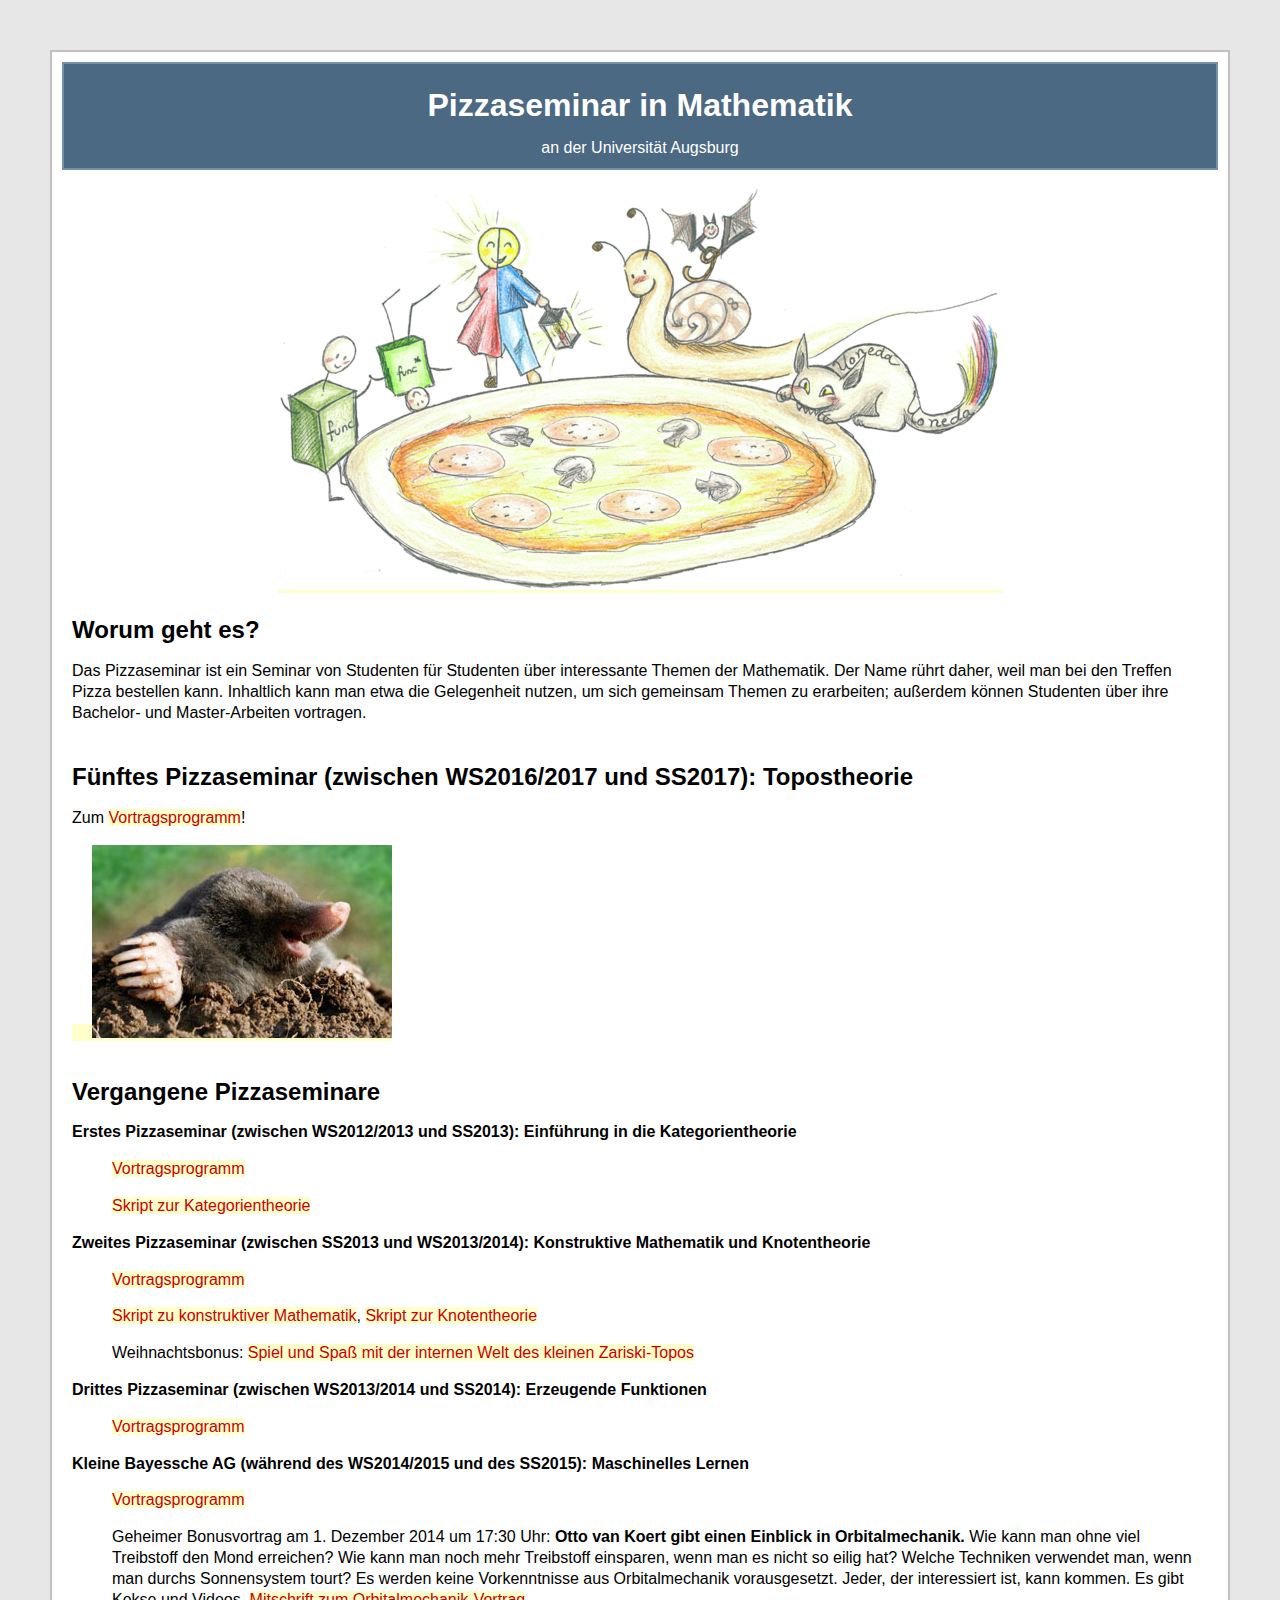
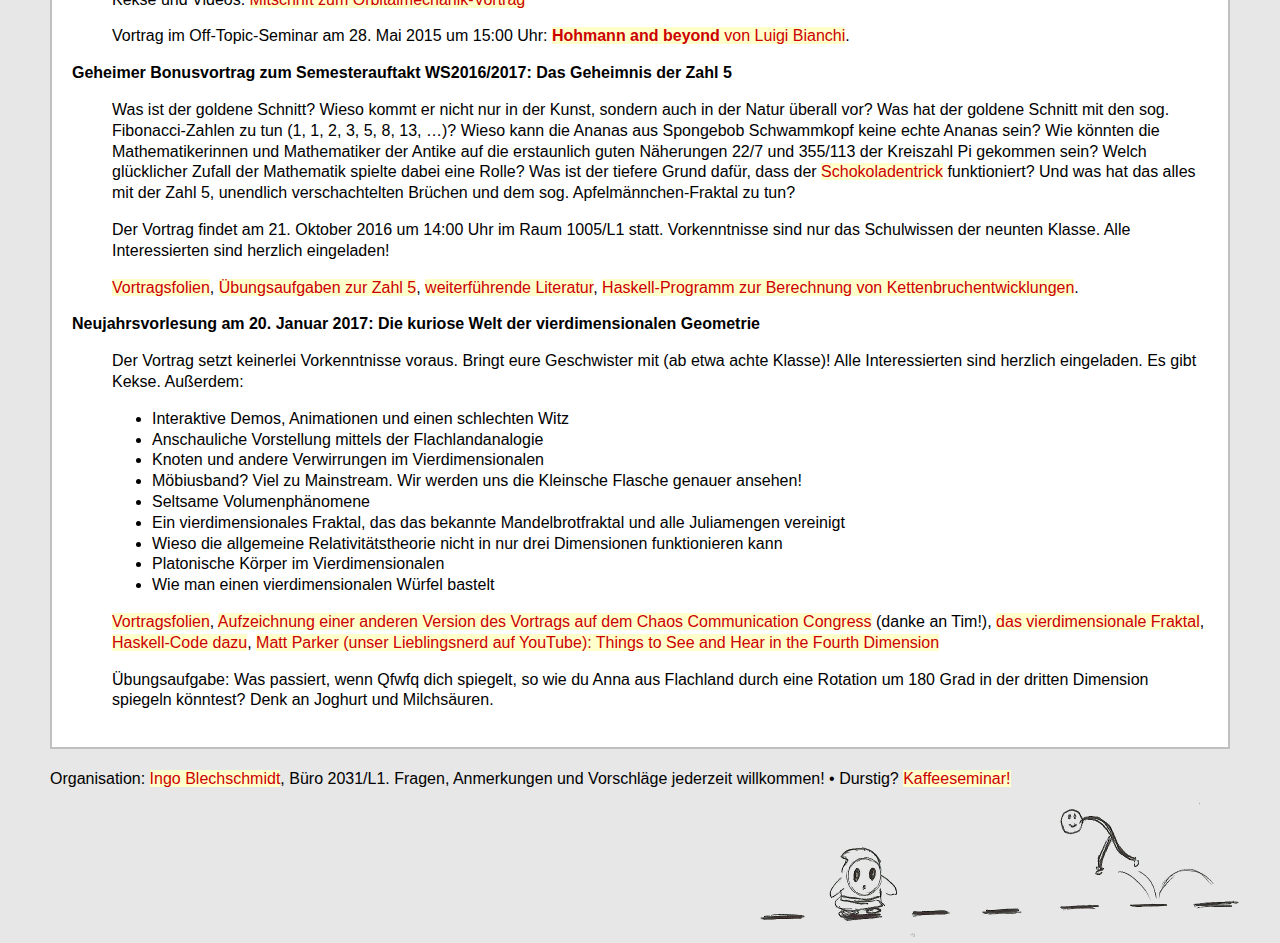
<file: index.html>
<!DOCTYPE html PUBLIC "-//W3C//DTD XHTML 1.0 Transitional//EN" "http://www.w3.org/TR/xhtml1/DTD/xhtml1-transitional.dtd">
<html xmlns="http://www.w3.org/1999/xhtml">
<head>
  <title>Pizzaseminar in Mathematik</title>
  <link type="text/css" rel="stylesheet" href="style.css" />
</head>

<body>

<div class="page">
  <div id="header">
    <h1>Pizzaseminar in Mathematik</h1>

    an der Universität Augsburg
  </div>

  <div style="text-align: center; padding-top: 1em">
    <a href="titelfarbig.png"><img src="titelfarbig-klein.png" style="
      width: 725px; height: 404px; border: 0
    " alt="Mathematikmonster" /></a>
  </div>

  <div class="body">
    <h2 class="noskip">Worum geht es?</h2>
    <p>Das Pizzaseminar ist ein Seminar von Studenten für Studenten über
    interessante Themen der Mathematik. Der Name rührt daher, weil man bei den
    Treffen Pizza bestellen kann. Inhaltlich kann man etwa die Gelegenheit nutzen,
    um sich gemeinsam Themen zu erarbeiten; außerdem können Studenten über ihre
    Bachelor- und Master-Arbeiten vortragen.</p>

    <h2>Fünftes Pizzaseminar (zwischen WS2016/2017 und SS2017): Topostheorie</h2>
    <p>Zum <a href="index-5.html">Vortragsprogramm</a>!</p>
    <div>
      <a href="index-5.html"><img src="topo.jpeg" style="padding-left: 20px"
      alt="Topoi haben nur eine Namensähnlichkeit mit Maulwürfen." /></a>
    </div>

    <h2>Vergangene Pizzaseminare</h2>
    <dl>
      <dt>Erstes Pizzaseminar (zwischen WS2012/2013 und SS2013): Einführung in
      die Kategorientheorie</dt>
      <dd>
        <p><a href="index-1.html">Vortragsprogramm</a></p>
        <p><a href="skript1/pizzaseminar.pdf">Skript zur Kategorientheorie</a></p>
      </dd>
      
      <dt>Zweites Pizzaseminar (zwischen SS2013 und WS2013/2014): Konstruktive
      Mathematik und Knotentheorie</dt>
      <dd>
        <p><a href="index-2.html">Vortragsprogramm</a></p>
        <p><a href="skript2/konstruktive-mathematik.pdf">Skript zu konstruktiver
          Mathematik</a>,
          <a href="skript2/knotentheorie.pdf">Skript zur Knotentheorie</a></p>
        <p>Weihnachtsbonus: <a
        href="skript2/zariski-topos-klein.pdf">Spiel und Spaß mit der internen Welt
        des kleinen Zariski-Topos</a></p>
      </dd>

      <dt>Drittes Pizzaseminar (zwischen WS2013/2014 und SS2014):
      Erzeugende Funktionen</dt>
      <dd>
        <p><a href="index-3.html">Vortragsprogramm</a></p>
      </dd>

      <dt>Kleine Bayessche AG (während des WS2014/2015 und des SS2015):
      Maschinelles Lernen</dt>
      <dd>
        <p><a href="index-4.html">Vortragsprogramm</a></p>
        <p>Geheimer Bonusvortrag am 1. Dezember 2014 um 17:30 Uhr: <strong>Otto van Koert gibt einen
        Einblick in Orbitalmechanik.</strong> Wie kann man ohne viel Treibstoff den Mond
        erreichen? Wie kann man noch mehr Treibstoff einsparen, wenn man es
        nicht so eilig hat? Welche Techniken verwendet man, wenn man durchs
        Sonnensystem tourt?  Es werden keine Vorkenntnisse aus Orbitalmechanik
        vorausgesetzt. Jeder, der interessiert ist, kann kommen. Es gibt Kekse
        und Videos. <a href="orbitalmechanik.pdf">Mitschrift zum
        Orbitalmechanik-Vortrag</a></p>
        <p>Vortrag im Off-Topic-Seminar am 28. Mai 2015 um 15:00 Uhr:
        <a href="hohmann-and-beyond.pdf"><strong>Hohmann and beyond</strong>
        von Luigi Bianchi</a>.</p>
      </dd>

      <dt>Geheimer Bonusvortrag zum Semesterauftakt WS2016/2017: Das Geheimnis der Zahl 5</dt>
      <dd>
        <p>Was ist der goldene Schnitt? Wieso kommt er nicht nur in der Kunst,
        sondern auch in der Natur überall vor? Was hat der goldene Schnitt mit
        den sog. Fibonacci-Zahlen zu tun (1, 1, 2, 3, 5, 8, 13, &hellip;)? Wieso
        kann die Ananas aus Spongebob Schwammkopf keine echte Ananas sein? Wie
        könnten die Mathematikerinnen und Mathematiker der Antike auf die
        erstaunlich guten Näherungen 22/7 und 355/113 der Kreiszahl Pi gekommen
        sein? Welch glücklicher Zufall der Mathematik spielte dabei eine Rolle?
        Was ist der tiefere Grund dafür, dass der <a
        href="https://www.youtube.com/watch?v=saEwDUQX5X8">Schokoladentrick</a>
        funktioniert? Und was hat das alles mit der Zahl 5, unendlich
        verschachtelten Brüchen und dem sog. Apfelmännchen-Fraktal zu tun?</p>
        <p>Der Vortrag findet am 21. Oktober 2016 um 14:00 Uhr im Raum 1005/L1
        statt. Vorkenntnisse sind nur das Schulwissen der neunten Klasse. Alle
        Interessierten sind herzlich eingeladen!</p>
        <p><a href="https://rawgit.com/iblech/number5/master/talk-pizzaseminar2016.pdf">Vortragsfolien</a>,
        <a href="https://rawgit.com/iblech/number5/master/pizzaseminar-de.pdf">Übungsaufgaben
        zur Zahl 5</a>,
        <a href="https://github.com/iblech/number5/blob/master/plan-vortrag-2015-10-16.txt">weiterführende
        Literatur</a>,
        <a href="https://github.com/iblech/mathezirkel-kurs/blob/master/thema17-haskell/continued-fractions.hs">Haskell-Programm
        zur Berechnung von Kettenbruchentwicklungen</a>.</p>
      </dd>

      <dt>Neujahrsvorlesung am 20. Januar 2017: Die kuriose Welt der vierdimensionalen Geometrie</dt>
      <dd>
        <p>Der Vortrag setzt keinerlei Vorkenntnisse voraus. Bringt eure Geschwister
        mit (ab etwa achte Klasse)! Alle Interessierten sind herzlich eingeladen.
        Es gibt Kekse. Außerdem:</p>
        <ul>
          <li>Interaktive Demos, Animationen und einen schlechten Witz</li>
          <li>Anschauliche Vorstellung mittels der Flachlandanalogie</li>
          <li>Knoten und andere Verwirrungen im Vierdimensionalen</li>
          <li>Möbiusband? Viel zu Mainstream. Wir werden uns die Kleinsche Flasche genauer ansehen!</li>
          <li>Seltsame Volumenphänomene</li>
          <li>Ein vierdimensionales Fraktal, das das bekannte Mandelbrotfraktal und alle Juliamengen vereinigt</li>
          <li>Wieso die allgemeine Relativitätstheorie nicht in nur drei Dimensionen funktionieren kann</li>
          <li>Platonische Körper im Vierdimensionalen</li>
          <li>Wie man einen vierdimensionalen Würfel bastelt</li>
        </ul>
        <p>
        <a href="https://rawgit.com/iblech/mathezirkel-kurs/master/vierdimensionale-geometrie/slides-33c3.pdf">Vortragsfolien</a>,
        <a href="https://www.youtube.com/watch?v=ct0_g1amEpw">Aufzeichnung
        einer anderen Version des Vortrags auf dem Chaos Communication
        Congress</a> (danke an Tim!),
        <a href="http://rawgit.com/MatthiasHu/FractalsWebGL/4d/page.html">das
        vierdimensionale Fraktal</a>,
        <a href="https://github.com/MatthiasHu/4d-solids-brutal">Haskell-Code
        dazu</a>,
        <a href="https://www.youtube.com/watch?v=1wAaI_6b9JE">Matt Parker
        (unser Lieblingsnerd auf YouTube): Things to See and Hear in the Fourth
        Dimension</a>
        </p>
        <p>Übungsaufgabe: Was passiert, wenn Qfwfq dich spiegelt, so wie du
        Anna aus Flachland durch eine Rotation um 180 Grad in der dritten
        Dimension spiegeln könntest? Denk an Joghurt und Milchsäuren.</p>
      </dd>
    </dl>
  </div>
</div>

<p style="margin: -30px 50px 0px 50px">Organisation: <a
href="mailto:iblech@web.de">Ingo Blechschmidt</a>, Büro 2031/L1. Fragen,
Anmerkungen und Vorschläge jederzeit willkommen! &bull;
Durstig? <a href="http://kaffeeseminar.speicherleck.de/">Kaffeeseminar!</a></p>

<div style="float: right">
  <img src="lambda-klein.png" style="width: 587px; height: 153px" alt="Haskell
  macht Spaß" />
</div>

<!-- Idee nächstes Semester: Nichtstandardanalysis, interne Mengenlehre von
Nelson: 

* Benutzt an der Oberfläche nicht komische Konstruktionen wie der
  Robinson-Zugang;
* es lassen sich für viele Sätze (etwa die Existenz eines algebraischen
  Abschlusses) sehr schöne Beweise finden;
* Als Abschluß könnte man ein wenig Modelltheorie machen und zeigen, daß IST
  eine konservative Erweitung von ZFC ist, was interne Formeln betrifft.
-->

</body>
</html>

<!-- Mögliche Design-Inspiration: http://octopress.org/ -->
</file>
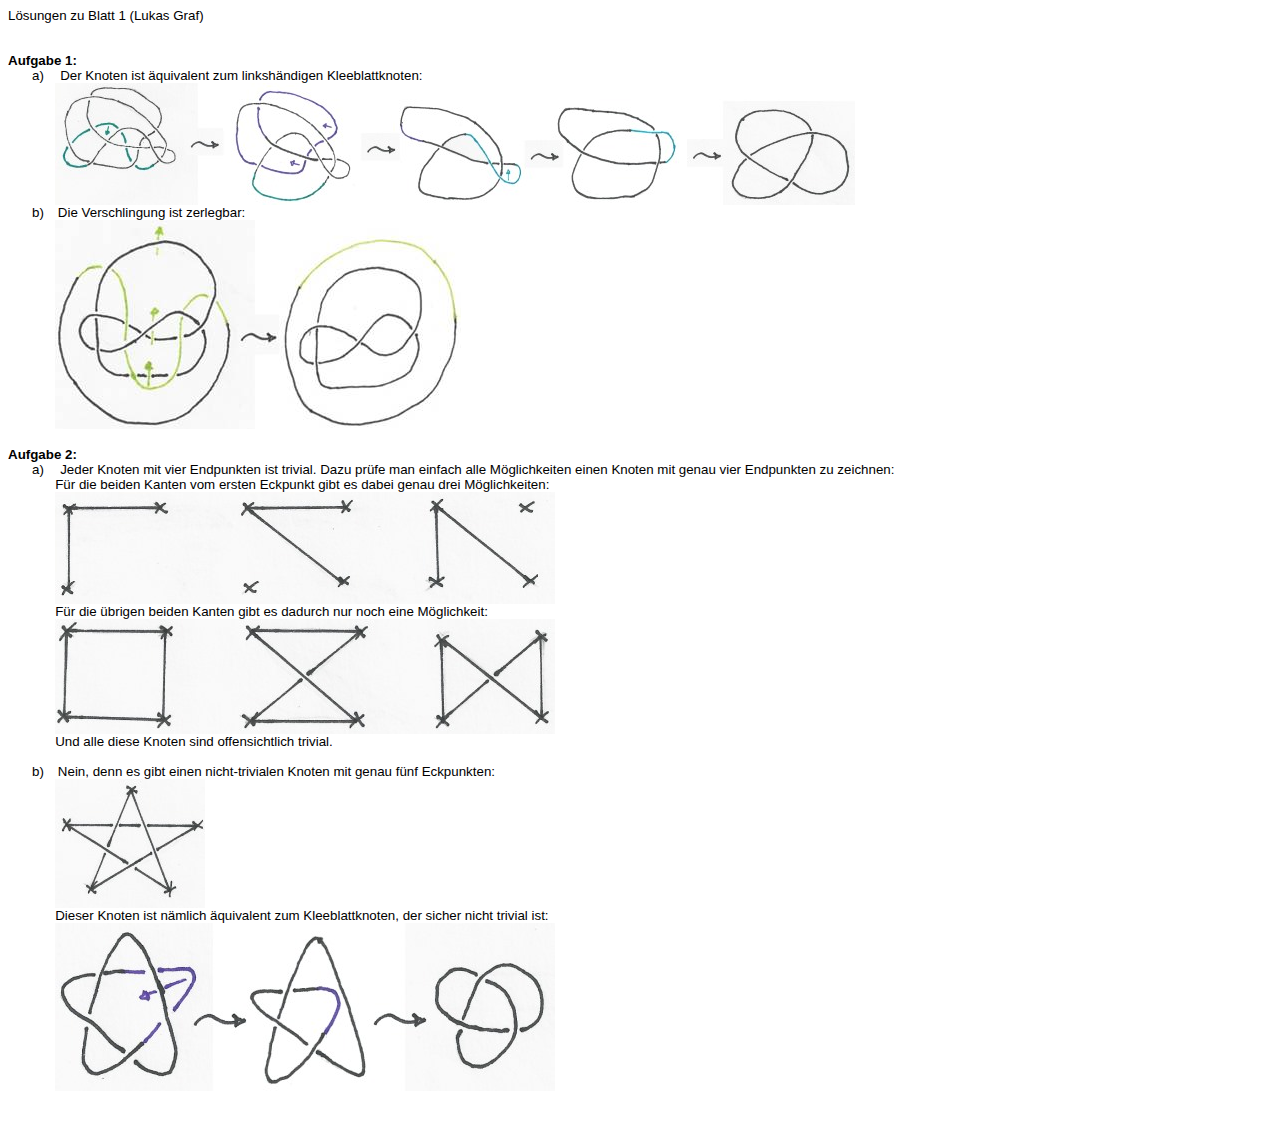
<file: knotenblatt1-loesung/index.html>
<html xmlns:v="urn:schemas-microsoft-com:vml" xmlns:o="urn:schemas-microsoft-com:office:office" xmlns:w="urn:schemas-microsoft-com:office:word" xmlns="http://www.w3.org/TR/REC-html40">

<head>
<meta http-equiv=Content-Type content="text/html; charset=iso-8859-1">
<meta name=Generator content="Microsoft Word 11 (filtered medium)">
<!--[if !mso]>
<style>
v\:* {behavior:url(#default#VML);}
o\:* {behavior:url(#default#VML);}
w\:* {behavior:url(#default#VML);}
.shape {behavior:url(#default#VML);}
</style>
<![endif]-->
<style>
<!--
 /* Style Definitions */
 p.MsoNormal, li.MsoNormal, div.MsoNormal
	{margin:0cm;
	margin-bottom:.0001pt;
	font-size:12.0pt;
	font-family:"Times New Roman";}
a:link, span.MsoHyperlink
	{color:blue;
	text-decoration:underline;}
a:visited, span.MsoHyperlinkFollowed
	{color:purple;
	text-decoration:underline;}
span.E-MailFormatvorlage17
	{mso-style-type:personal-compose;
	font-family:Arial;
	color:windowtext;}
@page Section1
	{size:595.3pt 841.9pt;
	margin:70.85pt 70.85pt 2.0cm 70.85pt;}
div.Section1
	{page:Section1;}
 /* List Definitions */
 @list l0
	{mso-list-id:1237133177;
	mso-list-type:hybrid;
	mso-list-template-ids:-836984172 67567639 67567641 67567643 67567631 67567641 67567643 67567631 67567641 67567643;}
@list l0:level1
	{mso-level-number-format:alpha-lower;
	mso-level-text:"%1\)";
	mso-level-tab-stop:36.0pt;
	mso-level-number-position:left;
	text-indent:-18.0pt;}
@list l0:level2
	{mso-level-tab-stop:72.0pt;
	mso-level-number-position:left;
	text-indent:-18.0pt;}
@list l0:level3
	{mso-level-tab-stop:108.0pt;
	mso-level-number-position:left;
	text-indent:-18.0pt;}
@list l0:level4
	{mso-level-tab-stop:144.0pt;
	mso-level-number-position:left;
	text-indent:-18.0pt;}
@list l0:level5
	{mso-level-tab-stop:180.0pt;
	mso-level-number-position:left;
	text-indent:-18.0pt;}
@list l0:level6
	{mso-level-tab-stop:216.0pt;
	mso-level-number-position:left;
	text-indent:-18.0pt;}
@list l0:level7
	{mso-level-tab-stop:252.0pt;
	mso-level-number-position:left;
	text-indent:-18.0pt;}
@list l0:level8
	{mso-level-tab-stop:288.0pt;
	mso-level-number-position:left;
	text-indent:-18.0pt;}
@list l0:level9
	{mso-level-tab-stop:324.0pt;
	mso-level-number-position:left;
	text-indent:-18.0pt;}
@list l1
	{mso-list-id:1490749738;
	mso-list-type:hybrid;
	mso-list-template-ids:-554538018 67567639 67567641 67567643 67567631 67567641 67567643 67567631 67567641 67567643;}
@list l1:level1
	{mso-level-number-format:alpha-lower;
	mso-level-text:"%1\)";
	mso-level-tab-stop:36.0pt;
	mso-level-number-position:left;
	text-indent:-18.0pt;}
@list l1:level2
	{mso-level-number-format:alpha-lower;
	mso-level-tab-stop:72.0pt;
	mso-level-number-position:left;
	text-indent:-18.0pt;}
@list l1:level3
	{mso-level-tab-stop:108.0pt;
	mso-level-number-position:left;
	text-indent:-18.0pt;}
@list l1:level4
	{mso-level-tab-stop:144.0pt;
	mso-level-number-position:left;
	text-indent:-18.0pt;}
@list l1:level5
	{mso-level-tab-stop:180.0pt;
	mso-level-number-position:left;
	text-indent:-18.0pt;}
@list l1:level6
	{mso-level-tab-stop:216.0pt;
	mso-level-number-position:left;
	text-indent:-18.0pt;}
@list l1:level7
	{mso-level-tab-stop:252.0pt;
	mso-level-number-position:left;
	text-indent:-18.0pt;}
@list l1:level8
	{mso-level-tab-stop:288.0pt;
	mso-level-number-position:left;
	text-indent:-18.0pt;}
@list l1:level9
	{mso-level-tab-stop:324.0pt;
	mso-level-number-position:left;
	text-indent:-18.0pt;}
ol
	{margin-bottom:0cm;}
ul
	{margin-bottom:0cm;}
-->
</style>

</head>

<body lang=DE link=blue vlink=purple>

<div class=Section1>

<p class=MsoNormal><font size=2 face=Arial><span style='font-size:10.0pt;
font-family:Arial'>L�sungen zu Blatt 1 (Lukas Graf)<o:p></o:p></span></font></p>

<p class=MsoNormal><font size=2 face=Arial><span style='font-size:10.0pt;
font-family:Arial'><o:p>&nbsp;</o:p></span></font></p>

<p class=MsoNormal><font size=2 face=Arial><span style='font-size:10.0pt;
font-family:Arial'><o:p>&nbsp;</o:p></span></font></p>

<p class=MsoNormal><b><font size=2 face=Arial><span style='font-size:10.0pt;
font-family:Arial;font-weight:bold'>Aufgabe 1:<o:p></o:p></span></font></b></p>

<p class=MsoNormal style='margin-left:36.0pt;text-indent:-18.0pt;mso-list:l0 level1 lfo2'><![if !supportLists]><font
size=2 face=Arial><span style='font-size:10.0pt;font-family:Arial'><span
style='mso-list:Ignore'>a)<font size=1 face="Times New Roman"><span
style='font:7.0pt "Times New Roman"'>&nbsp;&nbsp;&nbsp;&nbsp;&nbsp;&nbsp; </span></font></span></span></font><![endif]><font
size=2 face=Arial><span style='font-size:10.0pt;font-family:Arial'>Der Knoten
ist �quivalent zum linksh�ndigen Kleeblattknoten:<o:p></o:p></span></font></p>

<p class=MsoNormal style='margin-left:35.4pt'><font size=2 face=Arial><span
style='font-size:10.0pt;font-family:Arial'><img width=800 height=122
id="_x0000_i1025" src="image001.jpg"><o:p></o:p></span></font></p>

<p class=MsoNormal style='margin-left:36.0pt;text-indent:-18.0pt;mso-list:l0 level1 lfo2'><![if !supportLists]><font
size=2 face=Arial><span style='font-size:10.0pt;font-family:Arial'><span
style='mso-list:Ignore'>b)<font size=1 face="Times New Roman"><span
style='font:7.0pt "Times New Roman"'>&nbsp;&nbsp;&nbsp;&nbsp;&nbsp; </span></font></span></span></font><![endif]><font
size=2 face=Arial><span style='font-size:10.0pt;font-family:Arial'>Die
Verschlingung ist zerlegbar:<o:p></o:p></span></font></p>

<p class=MsoNormal style='margin-left:35.4pt'><font size=2 face=Arial><span
style='font-size:10.0pt;font-family:Arial'><img width=406 height=209
id="_x0000_i1026" src="image005.jpg">&nbsp;<o:p></o:p></span></font></p>

<p class=MsoNormal style='margin-left:35.4pt'><font size=2 face=Arial><span
style='font-size:10.0pt;font-family:Arial'><o:p>&nbsp;</o:p></span></font></p>

<p class=MsoNormal><b><font size=2 face=Arial><span style='font-size:10.0pt;
font-family:Arial;font-weight:bold'>Aufgabe 2:<o:p></o:p></span></font></b></p>

<p class=MsoNormal style='margin-left:36.0pt;text-indent:-18.0pt;mso-list:l1 level1 lfo4'><![if !supportLists]><font
size=2 face=Arial><span style='font-size:10.0pt;font-family:Arial'><span
style='mso-list:Ignore'>a)<font size=1 face="Times New Roman"><span
style='font:7.0pt "Times New Roman"'>&nbsp;&nbsp;&nbsp;&nbsp;&nbsp;&nbsp; </span></font></span></span></font><![endif]><font
size=2 face=Arial><span style='font-size:10.0pt;font-family:Arial'>Jeder Knoten
mit vier Endpunkten ist trivial. Dazu pr�fe man einfach alle M�glichkeiten
einen Knoten mit genau vier Endpunkten zu zeichnen:<o:p></o:p></span></font></p>

<p class=MsoNormal style='margin-left:35.4pt'><font size=2 face=Arial><span
style='font-size:10.0pt;font-family:Arial'>F�r die beiden Kanten vom ersten
Eckpunkt gibt es dabei genau drei M�glichkeiten:<o:p></o:p></span></font></p>

<p class=MsoNormal style='margin-left:35.4pt'><font size=2 face=Arial><span
style='font-size:10.0pt;font-family:Arial'><img width=500 height=112
id="_x0000_i1030" src="image008.jpg"><o:p></o:p></span></font></p>

<p class=MsoNormal style='margin-left:35.4pt'><font size=2 face=Arial><span
style='font-size:10.0pt;font-family:Arial'>F�r die �brigen beiden Kanten gibt
es dadurch nur noch eine M�glichkeit:<o:p></o:p></span></font></p>

<p class=MsoNormal style='margin-left:35.4pt'><font size=2 face=Arial><span
style='font-size:10.0pt;font-family:Arial'><img width=500 height=115
id="_x0000_i1031" src="image009.jpg"><o:p></o:p></span></font></p>

<p class=MsoNormal style='margin-left:35.4pt'><font size=2 face=Arial><span
style='font-size:10.0pt;font-family:Arial'>Und alle diese Knoten sind
offensichtlich trivial.<o:p></o:p></span></font></p>

<p class=MsoNormal style='margin-left:35.4pt'><font size=2 face=Arial><span
style='font-size:10.0pt;font-family:Arial'><o:p>&nbsp;</o:p></span></font></p>

<p class=MsoNormal style='margin-left:36.0pt;text-indent:-18.0pt;mso-list:l1 level1 lfo4'><![if !supportLists]><font
size=2 face=Arial><span style='font-size:10.0pt;font-family:Arial'><span
style='mso-list:Ignore'>b)<font size=1 face="Times New Roman"><span
style='font:7.0pt "Times New Roman"'>&nbsp;&nbsp;&nbsp;&nbsp;&nbsp; </span></font></span></span></font><![endif]><font
size=2 face=Arial><span style='font-size:10.0pt;font-family:Arial'>Nein, denn
es gibt einen nicht-trivialen Knoten mit genau f�nf Eckpunkten:<o:p></o:p></span></font></p>

<p class=MsoNormal style='margin-left:35.4pt'><font size=2 face=Arial><span
style='font-size:10.0pt;font-family:Arial'><img width=150 height=129
id="_x0000_i1032" src="image010.jpg"><o:p></o:p></span></font></p>

<p class=MsoNormal style='margin-left:35.4pt'><font size=2 face=Arial><span
style='font-size:10.0pt;font-family:Arial'>Dieser Knoten ist n�mlich �quivalent
zum Kleeblattknoten, der sicher nicht trivial ist:<o:p></o:p></span></font></p>

<p class=MsoNormal style='margin-left:35.4pt'><font size=2 face=Arial><span
style='font-size:10.0pt;font-family:Arial'><img width=500 height=168
id="_x0000_i1033" src="image011.jpg"><o:p></o:p></span></font></p>

<p class=MsoNormal style='margin-left:35.4pt'><font size=2 face=Arial><span
style='font-size:10.0pt;font-family:Arial'><o:p>&nbsp;</o:p></span></font></p>

<p class=MsoNormal style='margin-left:35.4pt'><font size=2 face=Arial><span
style='font-size:10.0pt;font-family:Arial'><o:p>&nbsp;</o:p></span></font></p>

</div>

</body>

</html>
</file>
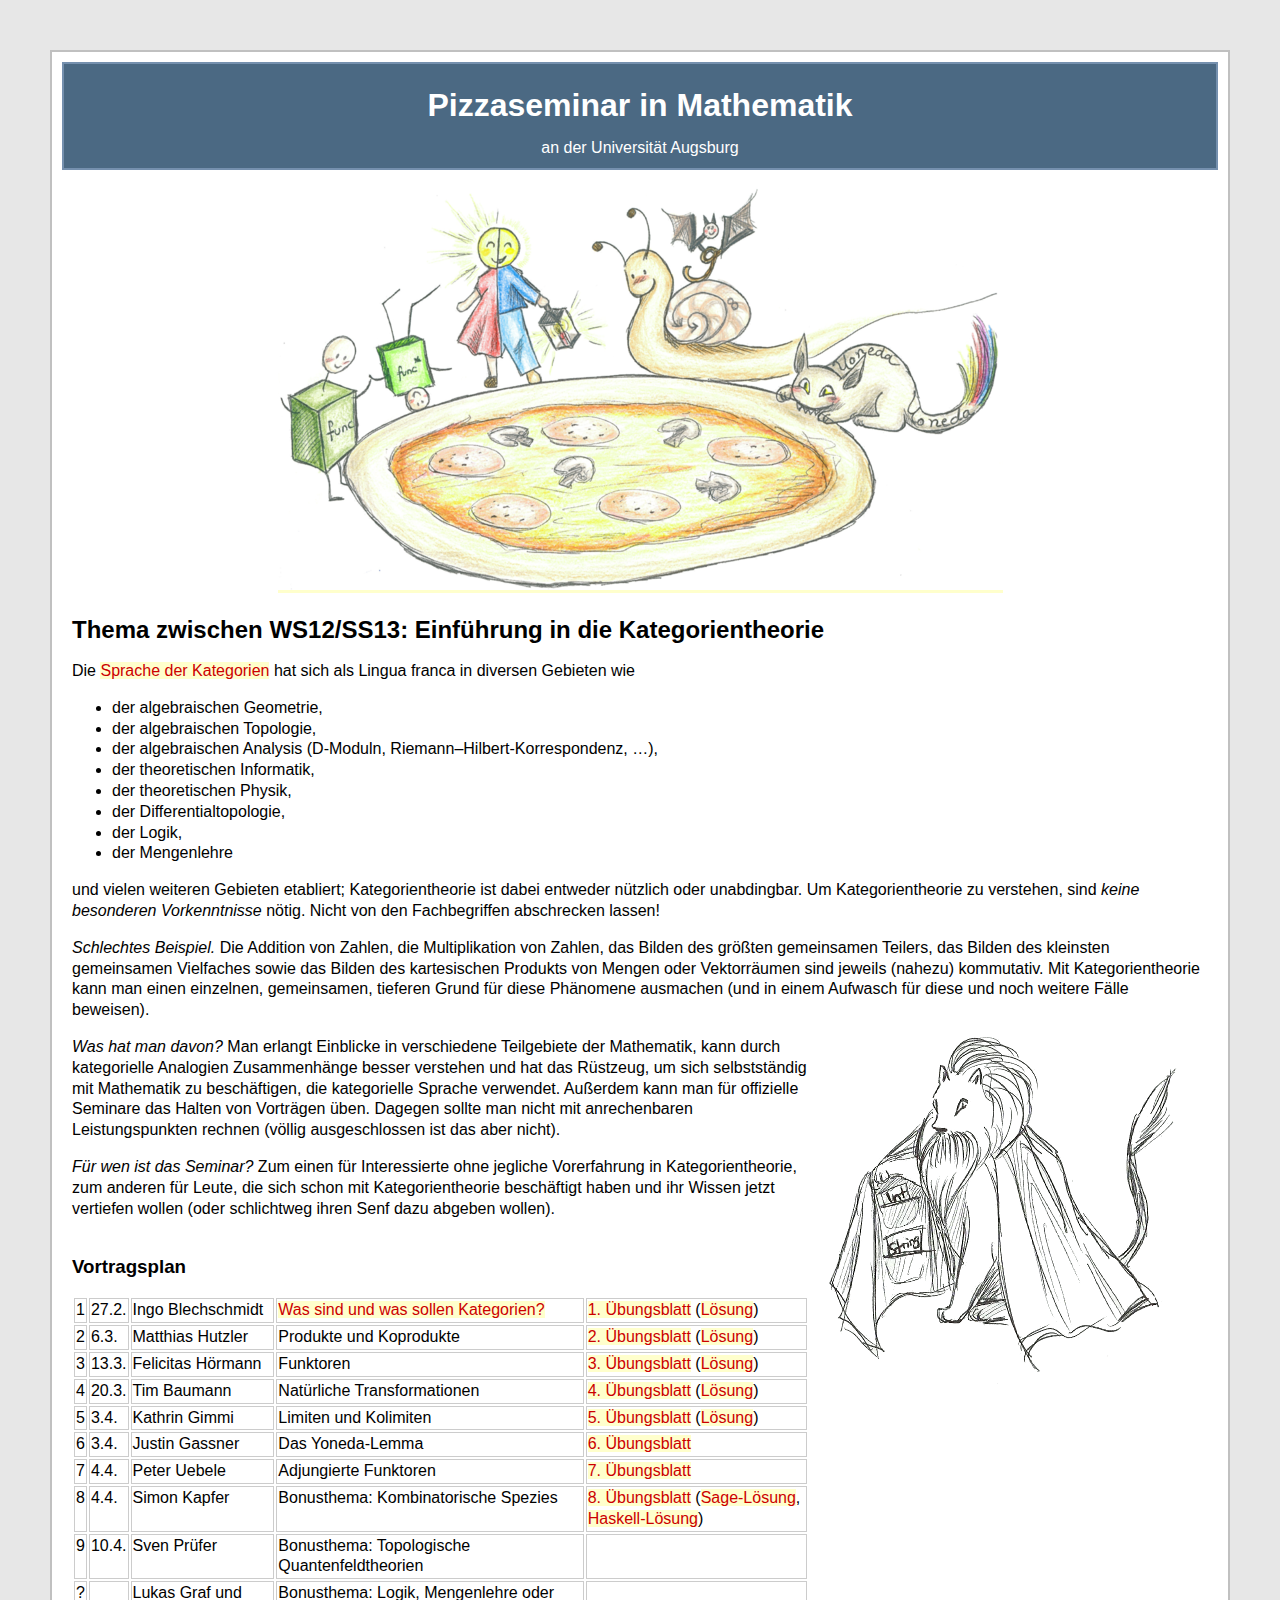
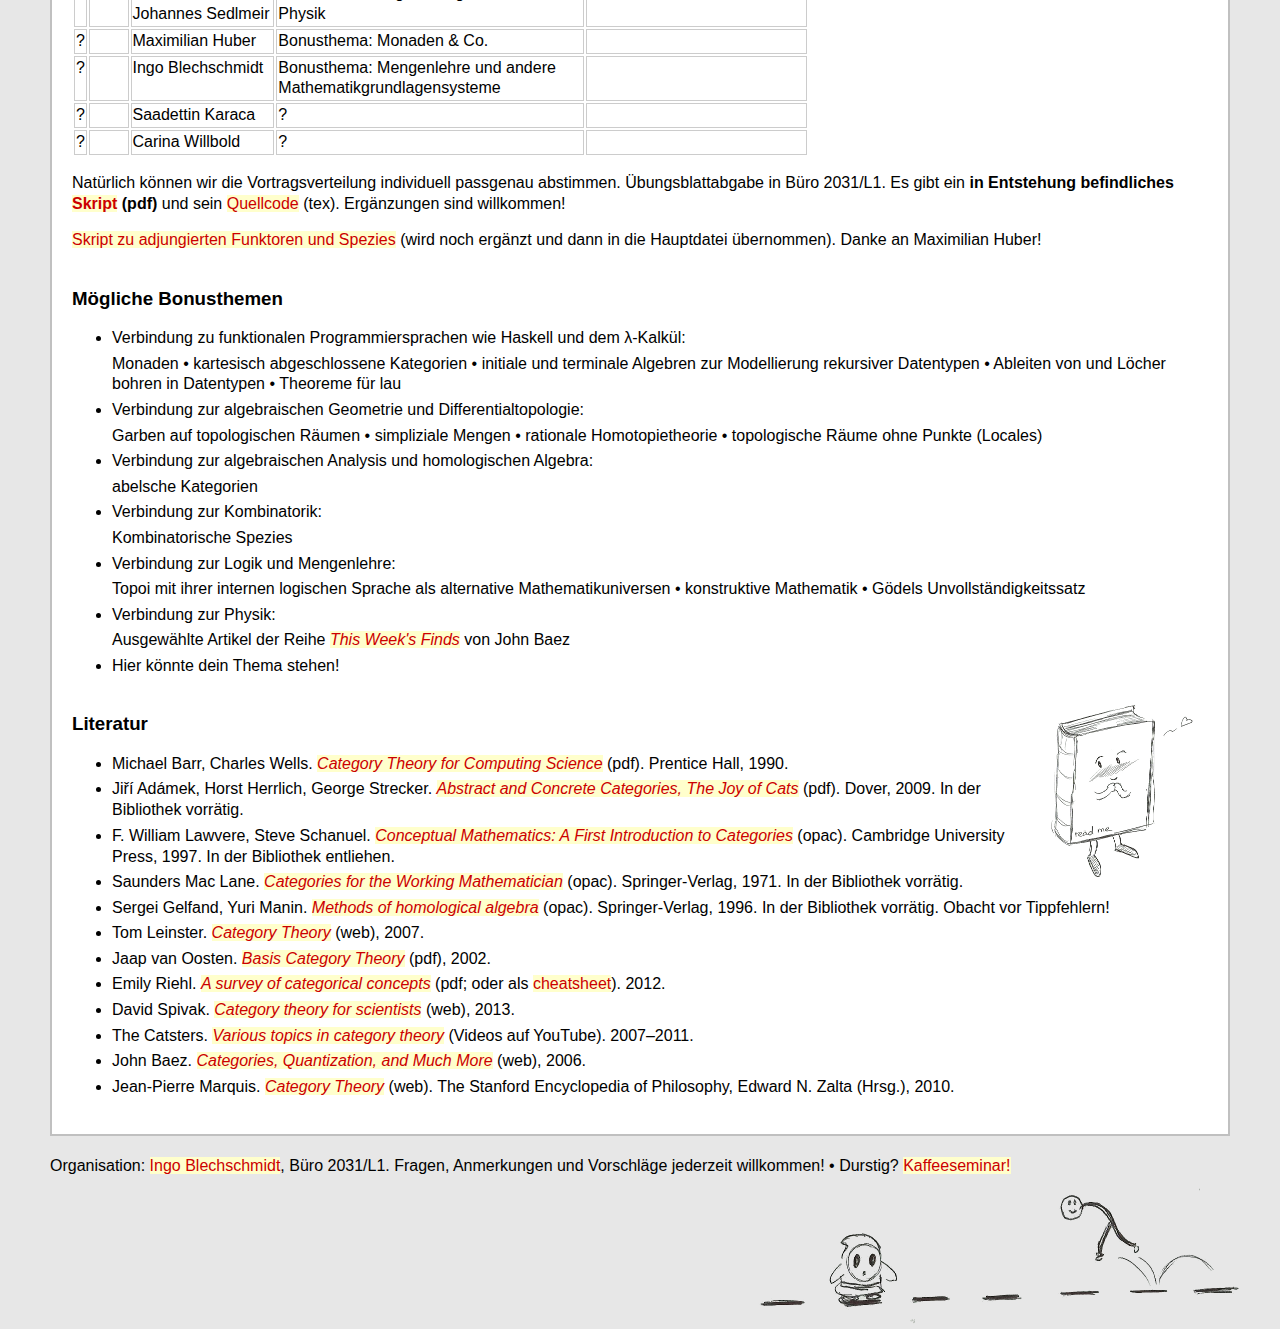
<file: index-1.html>
<!DOCTYPE html PUBLIC "-//W3C//DTD XHTML 1.0 Transitional//EN" "http://www.w3.org/TR/xhtml1/DTD/xhtml1-transitional.dtd">
<html xmlns="http://www.w3.org/1999/xhtml">
<head>
<title>Einführung in die Kategorientheorie</title>

<link type="text/css" rel="stylesheet" href="style.css" />
</head>

<body>

<div class="page">
  <div id="header">
    <h1>Pizzaseminar in Mathematik</h1>

    an der Universität Augsburg
  </div>

  <div style="text-align: center; padding-top: 1em">
    <a href="titelfarbig.png"><img src="titelfarbig-klein.png" style="
      width: 725px; height: 404px; border: 0
    " alt="Mathematikmonster" /></a>
  </div>

  <div class="body">
    <h2 class="noskip">Thema zwischen WS12/SS13: Einführung in die Kategorientheorie</h2>
    <p>Die <a
    href="http://de.wikipedia.org/wiki/Kategorientheorie">Sprache der Kategorien</a> hat
    sich als Lingua franca in diversen Gebieten wie</p>
    <ul>
      <li>der algebraischen Geometrie,</li>
      <li>der algebraischen Topologie,</li>
      <li>der algebraischen Analysis (D-Moduln,
      Riemann&ndash;Hilbert-Korrespondenz, &hellip;),</li>
      <li>der theoretischen Informatik,</li>
      <li>der theoretischen Physik,</li>
      <li>der Differentialtopologie,</li>
      <li>der Logik,</li>
      <li>der Mengenlehre</li>
    </ul>
    <p>und vielen weiteren Gebieten etabliert; Kategorientheorie ist dabei
    entweder nützlich oder unabdingbar. Um Kategorientheorie zu verstehen, sind
    <em>keine besonderen Vorkenntnisse</em> nötig. Nicht von den Fachbegriffen
    abschrecken lassen!</p>

    <p><em>Schlechtes Beispiel.</em> Die Addition von Zahlen,
    die Multiplikation von Zahlen, das Bilden des größten gemeinsamen Teilers,
    das Bilden des kleinsten gemeinsamen Vielfaches sowie das Bilden des
    kartesischen Produkts von Mengen oder Vektorräumen sind jeweils (nahezu)
    kommutativ. Mit Kategorientheorie kann man einen einzelnen, gemeinsamen,
    tieferen Grund für diese Phänomene ausmachen (und in einem Aufwasch für
    diese und noch weitere Fälle beweisen).
    </p>

    <div style="float: right">
      <img src="typsystem-klein.png" style="width: 379px; height: 347px;
      padding-left: 20px"
      alt="Themen" />
    </div>
    <p><em>Was hat man davon?</em> Man erlangt Einblicke in verschiedene
    Teilgebiete der Mathematik, kann durch kategorielle Analogien Zusammenhänge
    besser verstehen und hat das Rüstzeug, um sich selbstständig mit Mathematik zu
    beschäftigen, die kategorielle Sprache verwendet. Außerdem kann man für
    offizielle Seminare das Halten von Vorträgen üben.
    Dagegen sollte man nicht mit
    anrechenbaren Leistungspunkten rechnen (völlig ausgeschlossen ist das aber
    nicht).</p>

    <p><em>Für wen ist das Seminar?</em> Zum einen für Interessierte ohne
    jegliche Vorerfahrung in Kategorientheorie, zum anderen für Leute, die sich
    schon mit Kategorientheorie beschäftigt haben und ihr Wissen jetzt
    vertiefen wollen (oder schlichtweg ihren Senf dazu abgeben wollen).</p>

    <h3>Vortragsplan</h3>
    <table>
      <tr>
        <td>1</td>
        <td>27.2.</td>
        <td>Ingo Blechschmidt</td>
        <td><a href="was-sollen-kategorien/was-sollen-kategorien.pdf">Was sind
        und was sollen Kategorien?</a></td>
        <td><a href="pizzablaetter1/uebung01.pdf">1.&nbsp;Übungsblatt</a>&nbsp;(<a href="pizzablaetter1/loesung01.pdf">Lösung</a>)</td>
      </tr>
      <tr>
        <td>2</td>
        <td>6.3.</td>
        <td>Matthias Hutzler</td>
        <td>Produkte und Koprodukte</td>
        <td><a href="pizzablaetter1/uebung02.pdf">2.&nbsp;Übungsblatt</a>&nbsp;(<a href="pizzablaetter1/loesung02.pdf">Lösung</a>)</td>
      </tr>
      <tr>
        <td>3</td>
        <td>13.3.</td>
        <td>Felicitas Hörmann</td>
        <td>Funktoren</td>
        <td><a href="pizzablaetter1/uebung03.pdf">3.&nbsp;Übungsblatt</a>&nbsp;(<a href="pizzablaetter1/loesung03.pdf">Lösung</a>)</td>
      </tr>
      <tr>
        <td>4</td>
        <td>20.3.</td>
        <td>Tim Baumann</td>
        <td>Natürliche Transformationen</td>
        <td><a href="pizzablaetter1/uebung04.pdf">4.&nbsp;Übungsblatt</a>&nbsp;(<a href="pizzablaetter1/loesung04.pdf">Lösung</a>)</td>
      </tr>
      <tr>
        <td>5</td>
        <td>3.4.</td>
        <td>Kathrin Gimmi</td>
        <td>Limiten und Kolimiten</td>
        <td><a href="pizzablaetter1/uebung05.pdf">5.&nbsp;Übungsblatt</a>&nbsp;(<a href="pizzablaetter1/loesung05.pdf">Lösung</a>)</td>
      </tr>
      <tr>
        <td>6</td>
        <td>3.4.</td>
        <td>Justin Gassner</td>
        <td>Das Yoneda-Lemma</td>
        <td><a href="pizzablaetter1/uebung06.pdf">6.&nbsp;Übungsblatt</a></td>
      </tr>
      <tr>
        <td>7</td>
        <td>4.4.</td>
        <td>Peter Uebele</td>
        <td>Adjungierte Funktoren</td>
        <td><a href="pizzablaetter1/uebung07.pdf">7.&nbsp;Übungsblatt</a></td>
      </tr>
      <tr>
        <td>8</td>
        <td>4.4.</td>
        <td>Simon Kapfer</td>
        <td>Bonusthema: Kombinatorische Spezies</td>
        <td><a href="pizzablaetter1/uebung08.pdf">8.&nbsp;Übungsblatt</a>
        (<a
        href="https://sage.math.uni-augsburg.de/home/pub/1/">Sage-Lösung</a>,
        <a href="https://gist.github.com/timjb/5327680">Haskell-Lösung</a>)</td>
      </tr>
      <tr>
        <td>9</td>
        <td>10.4.</td>
        <td>Sven Prüfer</td>
        <td>Bonusthema: Topologische Quantenfeldtheorien</td>
        <td></td>
      </tr>
      <tr>
        <td>?</td>
        <td></td>
        <td>Lukas Graf und Johannes Sedlmeir</td>
        <td>Bonusthema: Logik, Mengenlehre oder Physik</td>
        <td></td>
      </tr>
      <tr>
        <td>?</td>
        <td></td>
        <td>Maximilian Huber</td>
        <td>Bonusthema: Monaden &amp; Co.</td>
        <td></td>
      </tr>
      <tr>
        <td>?</td>
        <td></td>
        <td>Ingo Blechschmidt</td>
        <td>Bonusthema: Mengenlehre und andere Mathematikgrundlagensysteme</td>
        <td></td>
      </tr>
      <tr>
        <td>?</td>
        <td></td>
        <td>Saadettin Karaca</td>
        <td>?</td>
        <td></td>
      </tr>
      <tr>
        <td>?</td>
        <td></td>
        <td>Carina Willbold</td>
        <td>?</td>
        <td></td>
      </tr>
    </table>
    <p>Natürlich können wir die Vortragsverteilung individuell passgenau abstimmen.
    Übungsblattabgabe in Büro 2031/L1. Es gibt ein <strong>in Entstehung befindliches
    <a href="skript1/pizzaseminar.pdf">Skript</a> (pdf)</strong> und sein <a
    href="skript1/">Quellcode</a> (tex). Ergänzungen sind willkommen!</p>
    <p><a href="skript-adj-spezies.pdf">Skript zu adjungierten Funktoren und
    Spezies</a> (wird noch ergänzt und dann in die Hauptdatei übernommen).
    Danke an Maximilian Huber!</p>

    <h3>Mögliche Bonusthemen</h3>
    <ul>
      <li><p>Verbindung zu funktionalen Programmiersprachen wie Haskell und dem
      λ-Kalkül:</p><p>Monaden &bull; kartesisch abgeschlossene Kategorien
      &bull;
      initiale und terminale Algebren zur Modellierung rekursiver
      Datentypen &bull; Ableiten von und Löcher bohren in Datentypen &bull;
      Theoreme für lau</p></li>
      <li><p>Verbindung zur algebraischen Geometrie und
      Differentialtopologie:</p>
      <p>Garben auf topologischen Räumen &bull; simpliziale Mengen &bull;
      rationale Homotopietheorie &bull; topologische Räume ohne Punkte
      (Locales)</p></li>
      <li><p>Verbindung zur algebraischen Analysis und homologischen
      Algebra:</p>
      <p>abelsche Kategorien</p></li>
      <li><p>Verbindung zur Kombinatorik:</p>
      <p>Kombinatorische Spezies</p></li>
      <li><p>Verbindung zur Logik und Mengenlehre:</p>
      <p>Topoi mit ihrer internen
      logischen Sprache als alternative Mathematikuniversen &bull;
      konstruktive Mathematik &bull; Gödels Unvollständigkeitssatz</p></li>
      <li><p>Verbindung zur Physik:</p>
      <p>Ausgewählte Artikel der Reihe <em><a
      href="http://math.ucr.edu/home/baez/twf.html">This Week's Finds</a></em> von
      John Baez</p></li>
      <li><p>Hier könnte dein Thema stehen!</p></li>
    </ul>

    <div style="float: right">
      <img src="literatur-klein.png" style="width: 174px; height: 194px"
      alt="Literatur" />
    </div>
    <h3>Literatur</h3>
    <ul>
      <li><p>Michael Barr, Charles Wells. <em><a
      href="http://www.math.mcgill.ca/triples/Barr-Wells-ctcs.pdf">Category Theory for Computing
      Science</a></em> (pdf). Prentice Hall, 1990.</p></li>
      <li><p>Jiří Adámek, Horst Herrlich, George Strecker.
      <em><a href="http://katmat.math.uni-bremen.de/acc/acc.pdf">Abstract and
      Concrete Categories, The Joy of Cats</a></em> (pdf). Dover,
      2009. In der Bibliothek vorrätig.</p></li>
      <li><p>F. William Lawvere, Steve Schanuel. <em><a
      href="https://opac.bibliothek.uni-augsburg.de/InfoGuideClient.ubasis/start.do?Query=1025%3d%22180080107%22">Conceptual
      Mathematics: A
      First Introduction to Categories</a></em> (opac). Cambridge University
      Press, 1997. In der Bibliothek entliehen.</p></li>
      <li><p>Saunders Mac Lane. <em><a
      href="https://opac.bibliothek.uni-augsburg.de/InfoGuideClient.ubasis/start.do?Query=1025%3d%22267783%22">Categories
      for the Working Mathematician</a></em> (opac). Springer-Verlag, 1971. In der
      Bibliothek vorrätig.</p></li>
      <li><p>Sergei Gelfand, Yuri Manin. <em><a
      href="https://opac.bibliothek.uni-augsburg.de/InfoGuideClient.ubasis/start.do?Query=1025%3d%2235559125%22">Methods
      of homological algebra</a></em> (opac). Springer-Verlag, 1996. In der
      Bibliothek vorrätig. Obacht vor Tippfehlern!</p></li>
      <li><p>Tom Leinster. <em><a
      href="http://www.maths.ed.ac.uk/~tl/msci/">Category Theory</a></em> (web),
      2007.</p></li>
      <li><p>Jaap van Oosten. <em><a
      href="http://www.staff.science.uu.nl/~ooste110/syllabi/catsmoeder.pdf">Basis
      Category Theory</a></em> (pdf),
      2002.</p></li>
      <li><p>Emily Riehl. <em><a
      href="http://www.math.harvard.edu/~eriehl/266x/survey.pdf">A survey of
      categorical concepts</a></em> (pdf; oder als <a
      href="http://www.math.harvard.edu/~eriehl/266x/basic.pdf">cheatsheet</a>).
      2012.</p></li>
      <li><p>David Spivak. <em><a
      href="http://arxiv.org/abs/1302.6946">Category theory for
      scientists</a></em> (web), 2013.</p></li>
      <li><p>The Catsters. <em><a
      href="http://www.youtube.com/user/thecatsters">Various topics in category
      theory</a></em> (Videos auf YouTube).
      2007&ndash;2011.</p></li>
      <li><p>John Baez. <em><a
      href="http://math.ucr.edu/home/baez/categories.html">Categories,
      Quantization, and Much More</a></em> (web), 2006.</p></li>
      <li><p>Jean-Pierre Marquis. <em><a
      href="http://plato.stanford.edu/entries/category-theory/">Category
      Theory</a></em> (web). The Stanford Encyclopedia
      of Philosophy, Edward N. Zalta (Hrsg.), 2010.</p></li>
    </ul>
  </div>
  <div style="clear: both"></div>
</div>

<p style="margin: -30px 50px 0px 50px">Organisation: <a
href="mailto:iblech@web.de">Ingo Blechschmidt</a>, Büro 2031/L1. Fragen,
Anmerkungen und Vorschläge jederzeit willkommen! &bull;
Durstig? <a href="http://kaffeeseminar.speicherleck.de/">Kaffeeseminar!</a></p>

<div style="float: right">
  <img src="lambda-klein.png" style="width: 587px; height: 153px" alt="Haskell
  macht Spaß" />
</div>

</body>
</html>
</file>
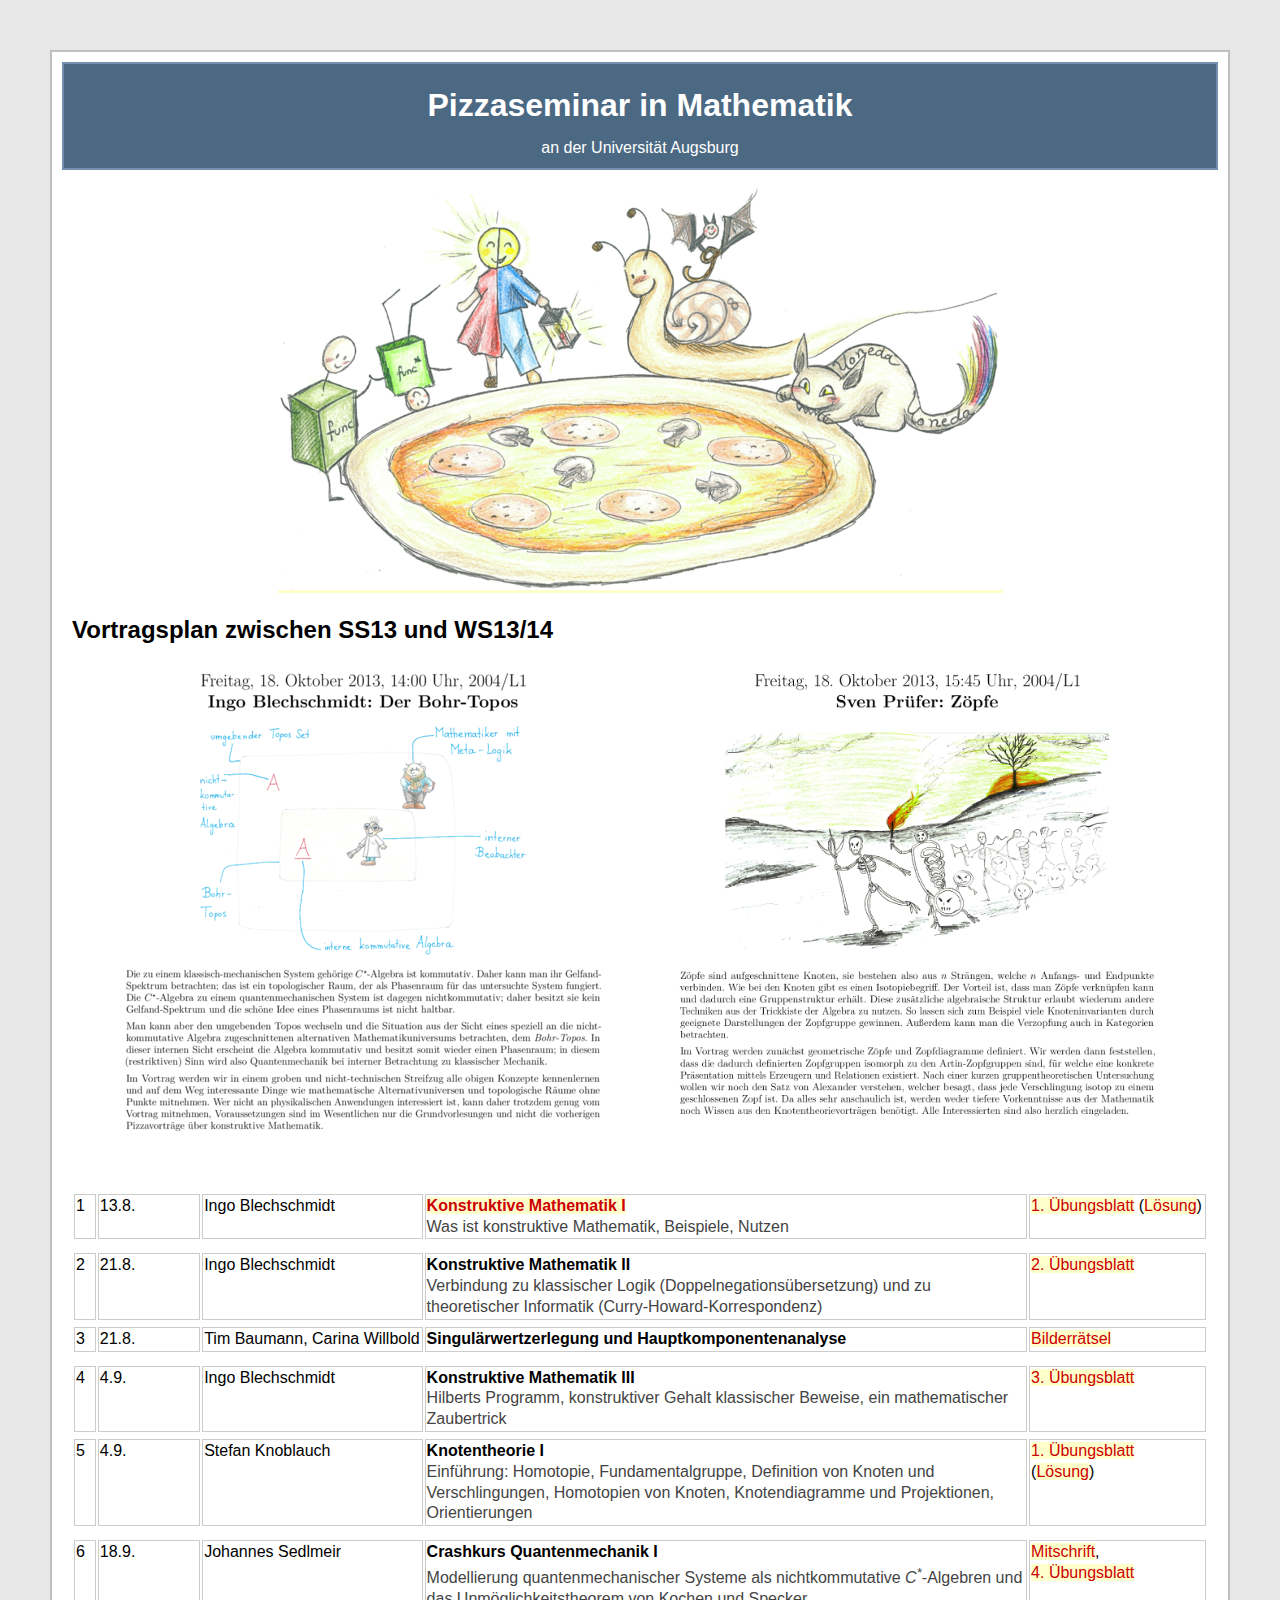
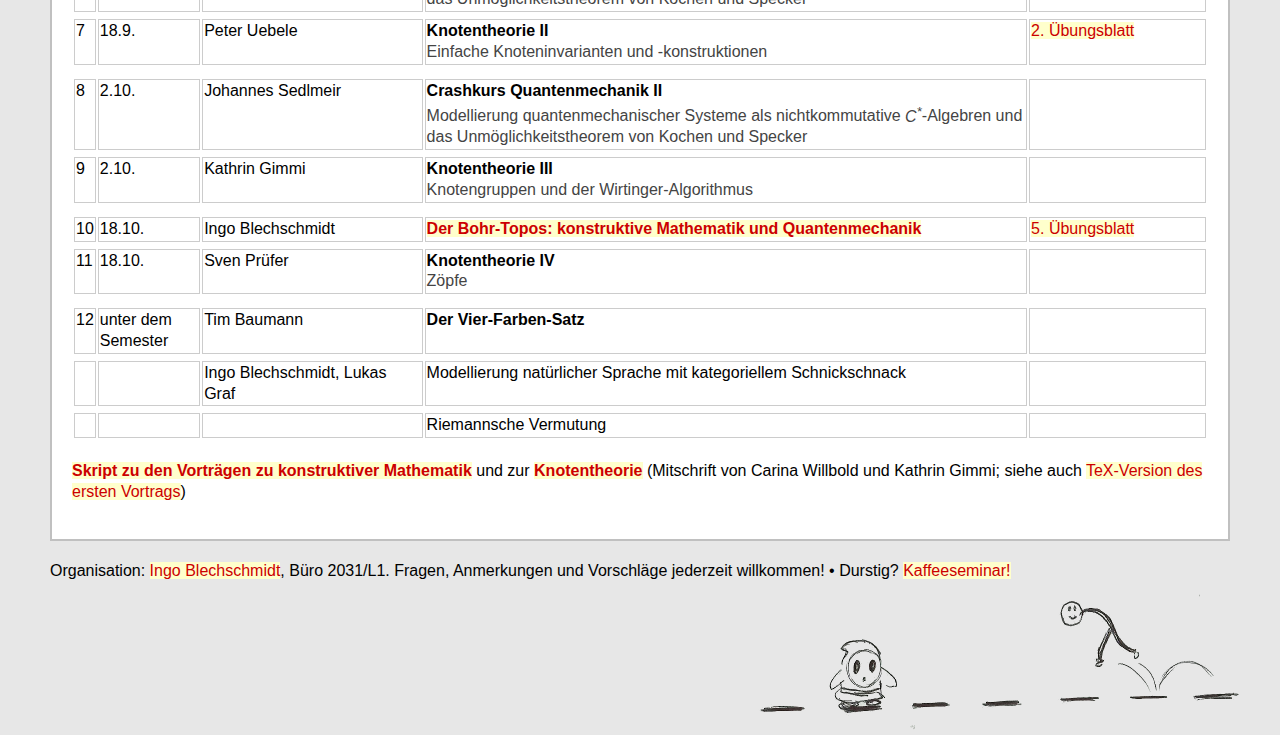
<file: index-2.html>
<!DOCTYPE html PUBLIC "-//W3C//DTD XHTML 1.0 Transitional//EN" "http://www.w3.org/TR/xhtml1/DTD/xhtml1-transitional.dtd">
<html xmlns="http://www.w3.org/1999/xhtml">
<head>
<title>Konstruktive Mathematik und Knotentheorie</title>

<link type="text/css" rel="stylesheet" href="style.css" />
</head>

<body>

<div class="page">
  <div id="header">
    <h1>Pizzaseminar in Mathematik</h1>

    an der Universität Augsburg
  </div>

  <div style="text-align: center; padding-top: 1em">
    <a href="titelfarbig.png"><img src="titelfarbig-klein.png" style="
      width: 725px; height: 404px; border: 0
    " alt="Mathematikmonster" /></a>
  </div>

  <div class="body">
    <h2 class="noskip">Vortragsplan zwischen SS13 und WS13/14</h2>
    <p style="text-align: center">
      <a href="aushaenge/2013-10-18-konstruktiv6-knoten4.pdf"
      style="background-color: white">
        <img src="aushaenge/vorschau-bohr-topos.png" style="width: 550px; height: 504px" alt="
          Die zu einem klassisch-mechanischen System gehörige C*-Algebra ist
          kommutativ. Daher kann man ihr Gelfand-Spektrum betrachten; das ist
          ein topologischer Raum, der als Phasenraum für das untersuchte System
          fungiert. Die C*-Algebra zu einem quantenmechanischen System ist
          dagegen nichtkommutativ; daher besitzt sie kein Gelfand-Spektrum und
          die schöne Idee eines Phasenraums ist nicht haltbar.

          Man kann aber den umgebenden Topos wechseln und die Situation aus der
          Sicht eines speziell an die nichtkommutative Algebra zugeschnittenen
          alternativen Mathematikuniversums betrachten, dem Bohr-Topos.
          In dieser internen Sicht erscheint die Algebra kommutativ und besitzt
          somit wieder einen Phasenraum; in diesem (restriktiven) Sinn wird also
          Quantenmechanik bei interner Betrachtung zu klassischer Mechanik.

          Im Vortrag werden wir in einem groben und nicht-technischen Streifzug
          alle obigen Konzepte kennenlernen und auf dem Weg interessante Dinge
          wie mathematische Alternativuniversen und topologische Räume ohne
          Punkte mitnehmen. Wer nicht an physikalischen Anwendungen interessiert
          ist, kann daher trotzdem genug vom Vortrag mitnehmen, Voraussetzungen
          sind im Wesentlichen nur die Grundvorlesungen und nicht die vorherigen
          Pizzavorträge. Da der mathematische Kerninhalt trivial ist, wird der
          Vortrag vor allem von lebhaften Diskussionen leben.
        "/>
        <img src="aushaenge/vorschau-zoepfe.png" style="width: 550px; height: 504px" alt="
          Zöpfe sind aufgeschnittene Knoten, sie bestehen also aus n Strängen,
          welche n Anfangs- und Endpunkte verbinden. Wie bei den Knoten gibt es
          einen Isotopiebegriff. Der Vorteil ist, dass man Zöpfe verknüpfen kann
          und dadurch eine Gruppenstruktur erhält. Diese zusätzliche
          algebraische Struktur erlaubt wiederum andere Techniken aus der
          Trickkiste der Algebra zu nutzen. So lassen sich zum Beispiel viele
          Knoteninvarianten durch geeignete Darstellungen der Zopfgruppe
          gewinnen. Außerdem kann man die Verzopfung auch in Kategorien
          betrachten.

          Im Vortrag werden zunächst geometrische Zöpfe und Zopfdiagramme
          definiert. Wir werden dann feststellen, dass die dadurch definierten
          Zopfgruppen isomorph zu den Artin-Zopfgruppen sind, für welche eine
          konkrete Präsentation mittels Erzeugern und Relationen existiert. Nach
          einer kurzen gruppentheoretischen Untersuchung wollen wir noch den
          Satz von Alexander verstehen, welcher besagt, dass jede Verschlingung
          isotop zu einem geschlossenen Zopf ist. Da alles sehr anschaulich ist,
          werden weder tiefere Vorkenntnisse aus der Mathematik noch Wissen aus
          den Knotentheorievorträgen benötigt. Alle Interessierten sind also
          herzlich eingeladen.
        " />
      </a>
    </p>
    <table style="border-spacing: 2px 7px">
      <tr>
        <td>1</td>
        <td>13.8.</td>
        <td>Ingo Blechschmidt</td>
        <td><a href="skript2/konstruktive-mathematik.pdf"><strong>Konstruktive
        Mathematik I</strong></a>
        <div class="descr">Was ist konstruktive Mathematik, Beispiele, Nutzen</div></td>
        <td><a href="pizzablaetter2/konstruktiv01.pdf">1.&nbsp;Übungsblatt</a>&nbsp;(<a href="pizzablaetter2/konstruktiv01-loesung.pdf">Lösung</a>)</td>
      </tr>
      <tr></tr>
      <tr>
        <td>2</td>
        <td>21.8.</td>
        <td>Ingo Blechschmidt</td>
        <td><strong>Konstruktive Mathematik II</strong>
        <div class="descr">Verbindung zu klassischer Logik (Doppelnegationsübersetzung) und zu
        theoretischer Informatik (Curry-Howard-Korrespondenz)</div></td>
        <td><a href="pizzablaetter2/konstruktiv02.pdf">2.&nbsp;Übungsblatt</a></td>
      </tr>
      <tr>
        <td>3</td>
        <td>21.8.</td>
        <td>Tim&nbsp;Baumann,&nbsp;Carina&nbsp;Willbold</td>
        <td><strong>Singulärwertzerlegung und Hauptkomponentenanalyse</strong></td>
        <td><a href="https://www.dropbox.com/sh/r6zx4wwggdqhexn/3eGn5GmRfC">Bilderrätsel</a></td>
      </tr>
      <tr></tr>
      <tr>
        <td>4</td>
        <td>4.9.</td>
        <td>Ingo Blechschmidt</td>
        <td><strong>Konstruktive Mathematik III</strong>
        <div class="descr">Hilberts Programm, konstruktiver Gehalt klassischer Beweise, ein
        mathematischer Zaubertrick</div></td>
        <td><a href="pizzablaetter2/konstruktiv03.pdf">3.&nbsp;Übungsblatt</a></td>
      </tr>
      <tr>
        <td>5</td>
        <td>4.9.</td>
        <td>Stefan Knoblauch</td>
        <td><strong>Knotentheorie I</strong>
        <div class="descr">Einführung: Homotopie, Fundamentalgruppe, Definition von Knoten und
        Verschlingungen, Homotopien von Knoten, Knotendiagramme und
        Projektionen, Orientierungen</div></td>
        <td><a href="pizzablaetter2/knoten01.pdf">1.&nbsp;Übungsblatt</a>&nbsp;
        (<a href="pizzablaetter2/knoten01-loesung/">Lösung</a>)</td>
      </tr>
      <tr></tr>
      <tr>
        <td>6</td>
        <td>18.9.</td>
        <td>Johannes&nbsp;Sedlmeir</td>
        <td><strong>Crashkurs Quantenmechanik I</strong>
        <div class="descr">Modellierung quantenmechanischer Systeme als
        nichtkommutative <em>C<sup>*</sup></em>-Algebren und das
        Unmöglichkeitstheorem von Kochen und Specker</div></td>
        <td>
          <a href="skript2/quantenmechanik.pdf">Mitschrift</a>,
          <a href="pizzablaetter2/konstruktiv04.pdf">4.&nbsp;Übungsblatt</a>
        </td>
      </tr>
      <tr>
        <td>7</td>
        <td>18.9.</td>
        <td>Peter Uebele</td>
        <td><strong>Knotentheorie II</strong>
        <div class="descr">Einfache Knoteninvarianten und -konstruktionen</div></td>
        <td><a href="pizzablaetter2/knoten02.pdf">2.&nbsp;Übungsblatt</a></td>
      </tr>
      <tr></tr>
      <tr>
        <td>8</td>
        <td>2.10.</td>
        <td>Johannes&nbsp;Sedlmeir</td>
        <td><strong>Crashkurs Quantenmechanik II</strong>
        <div class="descr">Modellierung quantenmechanischer Systeme als
        nichtkommutative <em>C<sup>*</sup></em>-Algebren und das
        Unmöglichkeitstheorem von Kochen und Specker</div></td>
        <td></td>
      </tr>
      <tr>
        <td>9</td>
        <td>2.10.</td>
        <td>Kathrin Gimmi</td>
        <td><strong>Knotentheorie III</strong>
        <div class="descr">Knotengruppen und der Wirtinger-Algorithmus</div></td>
        <td></td>
      </tr>
      <tr></tr>
      <tr>
        <td>10</td>
        <td>18.10.</td>
        <td>Ingo Blechschmidt</td>
        <td><a href="skript2/konstruktive-mathematik.pdf#page=38"><strong>Der
        Bohr-Topos: konstruktive Mathematik und Quantenmechanik</strong></a></td>
        <td><a href="pizzablaetter2/konstruktiv05.pdf">5.&nbsp;Übungsblatt</a></td>
      </tr>
      <tr>
        <td>11</td>
        <td>18.10.</td>
        <td>Sven&nbsp;Prüfer</td>
        <td><strong>Knotentheorie IV</strong>
        <div class="descr">Zöpfe</div></td>
        <td></td>
      </tr>
      <tr></tr>
      <tr>
        <td>12</td>
        <td>unter dem Semester</td>
        <td>Tim Baumann</td>
        <td><strong>Der Vier-Farben-Satz</strong></td>
        <td></td>
      </tr>
      <tr>
        <td></td>
        <td></td>
        <td>Ingo Blechschmidt,&nbsp;Lukas Graf</td>
        <td>Modellierung natürlicher Sprache mit kategoriellem
        Schnickschnack</td>
        <td></td>
      </tr>
      <tr>
        <td></td>
        <td></td>
        <td></td>
        <td>Riemannsche Vermutung</td>
        <td></td>
      </tr>
    </table>
    <p><strong><a href="skript2/konstruktive-mathematik.pdf">Skript zu den
    Vorträgen zu konstruktiver Mathematik</a></strong> und zur <strong><a
    href="skript2/knotentheorie.pdf">Knotentheorie</a></strong> (Mitschrift von
    Carina Willbold und Kathrin Gimmi; siehe auch
    <a href="skript2-knoten/Knoten-I.pdf">TeX-Version des ersten
    Vortrags</a>)</p>
  </div>
</div>

<p style="margin: -30px 50px 0px 50px">Organisation: <a
href="mailto:iblech@web.de">Ingo Blechschmidt</a>, Büro 2031/L1. Fragen,
Anmerkungen und Vorschläge jederzeit willkommen! &bull;
Durstig? <a href="http://kaffeeseminar.speicherleck.de/">Kaffeeseminar!</a></p>

<div style="float: right">
  <img src="lambda-klein.png" style="width: 587px; height: 153px" alt="Haskell
  macht Spaß" />
</div>

</body>
</html>
</file>
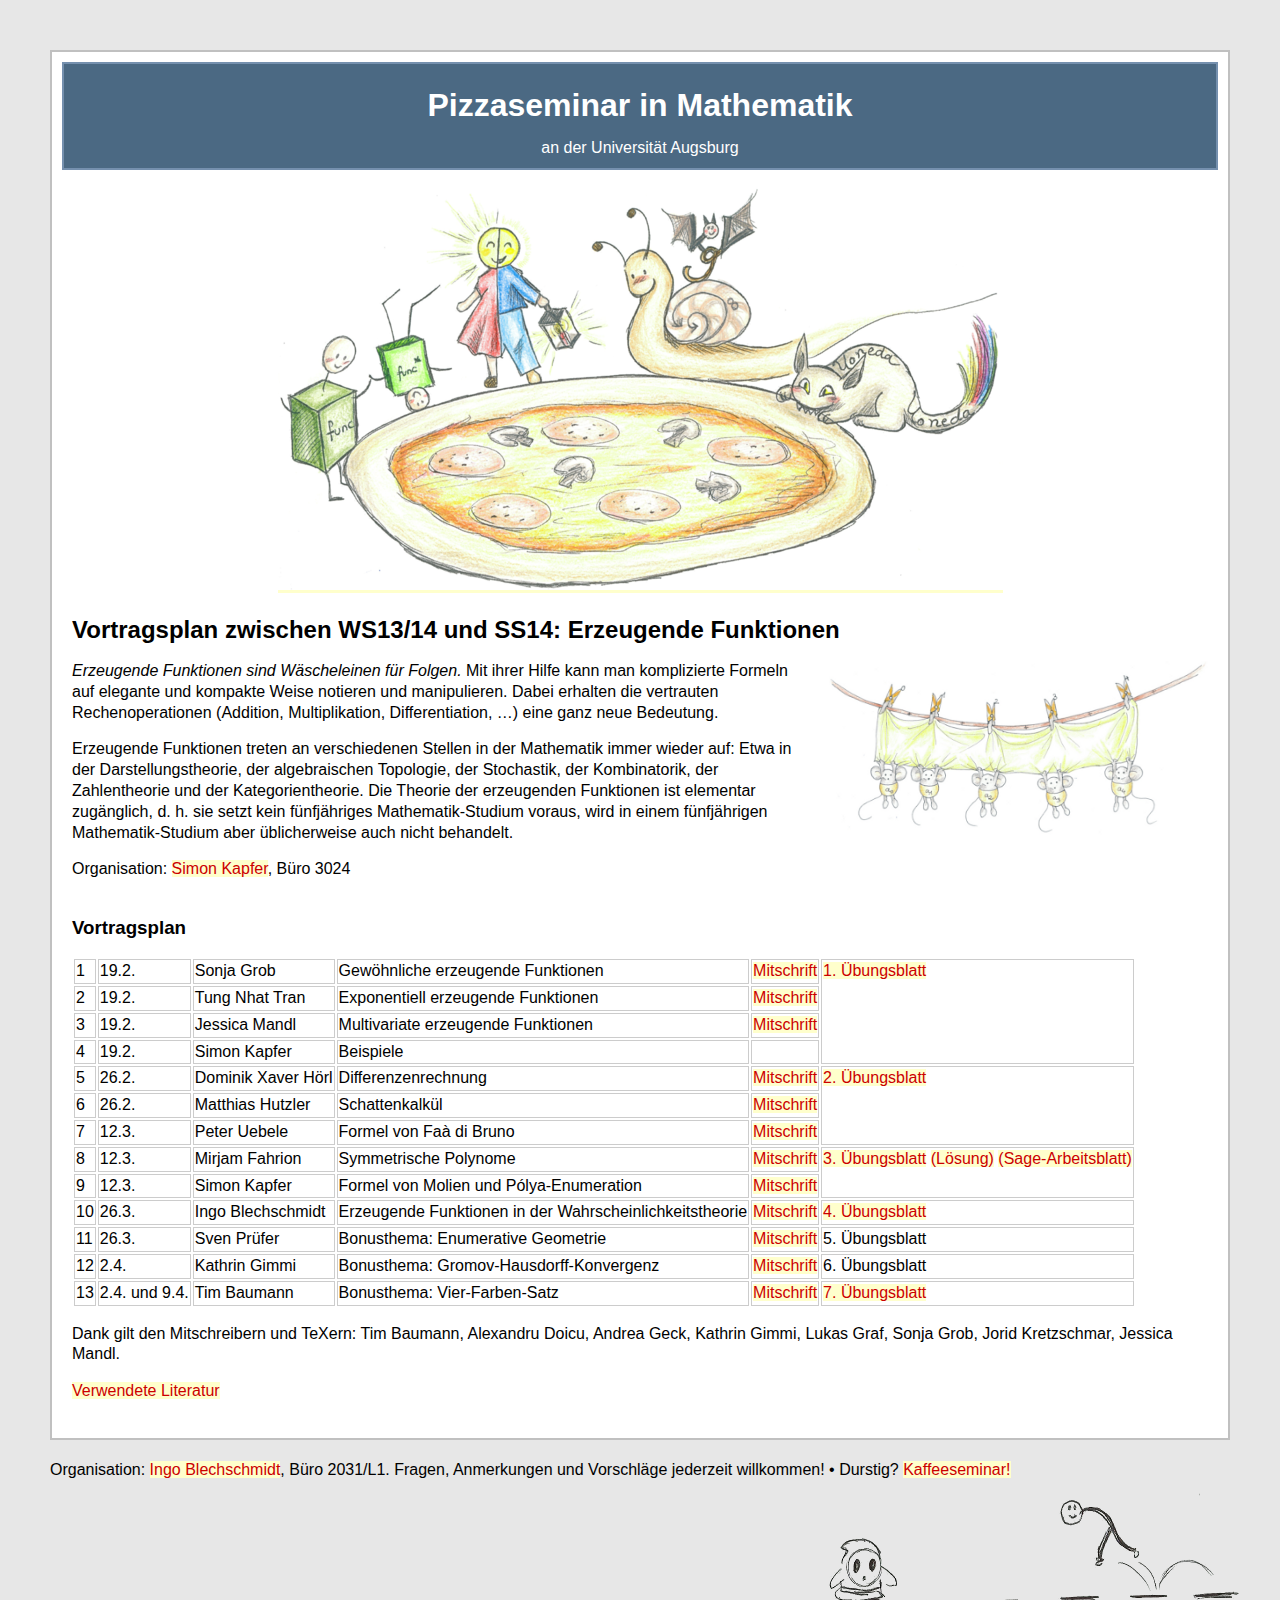
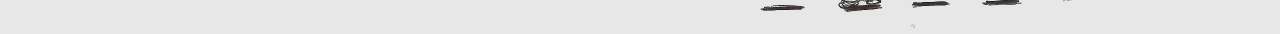
<file: index-3.html>
<!DOCTYPE html PUBLIC "-//W3C//DTD XHTML 1.0 Transitional//EN" "http://www.w3.org/TR/xhtml1/DTD/xhtml1-transitional.dtd">
<html xmlns="http://www.w3.org/1999/xhtml">
<head>
<title>Erzeugende Funktionen</title>

<link type="text/css" rel="stylesheet" href="style.css" />
</head>

<body>

<div class="page">
  <div id="header">
    <h1>Pizzaseminar in Mathematik</h1>

    an der Universität Augsburg
  </div>

  <div style="text-align: center; padding-top: 1em">
    <a href="titelfarbig.png"><img src="titelfarbig-klein.png" style="
      width: 725px; height: 404px; border: 0
    " alt="Mathematikmonster" /></a>
  </div>

  <div class="body">
    <h2 class="noskip">Vortragsplan zwischen WS13/14 und SS14: Erzeugende Funktionen</h2>
    <div style="float: right">
      <img src="erzeugende-funktion-klein.png" style="width: 379px; height: 174px;
      padding-left: 20px"
      alt="Erzeugende Funktionen sind Wäscheleinen für Folgen." />
    </div>

    <p><em>Erzeugende Funktionen sind Wäscheleinen für Folgen.</em>
    Mit ihrer Hilfe kann man komplizierte Formeln auf elegante und kompakte
    Weise notieren und manipulieren. Dabei erhalten die vertrauten
    Rechenoperationen (Addition, Multiplikation, Differentiation, &hellip;)
    eine ganz neue Bedeutung.</p>
    <p>Erzeugende Funktionen treten an verschiedenen Stellen in der Mathematik
    immer wieder auf: Etwa in der Darstellungstheorie, der algebraischen
    Topologie, der Stochastik, der Kombinatorik, der Zahlentheorie und der
    Kategorientheorie. Die Theorie der erzeugenden Funktionen ist elementar
    zugänglich, d.&nbsp;h. sie setzt kein fünfjähriges Mathematik-Studium voraus, wird in einem
    fünfjährigen Mathematik-Studium aber üblicherweise auch nicht behandelt.</p>
    <p>Organisation: <a
    href="mailto:simon.kapfer@student.uni-augsburg.de">Simon Kapfer</a>, Büro
    3024</p>

    <h3>Vortragsplan</h3>
    <table>
      <tr>
        <td>1</td>
        <td>19.2.</td>
        <td>Sonja Grob</td>
        <td>Gewöhnliche erzeugende Funktionen</td>
        <td><a href="skript3/01-02-ogf-egf.pdf">Mitschrift</a></td>
        <td rowspan="4"><a href="pizzablaetter3/uebung01.pdf">1.&nbsp;Übungsblatt</a></td>
      </tr>
      <tr>
        <td>2</td>
        <td>19.2.</td>
        <td>Tung Nhat Tran</td>
        <td>Exponentiell erzeugende Funktionen</td>
        <td><a href="skript3/01-02-ogf-egf.pdf">Mitschrift</a></td>
      </tr>
      <tr>
        <td>3</td>
        <td>19.2.</td>
        <td>Jessica Mandl</td>
        <td>Multivariate erzeugende Funktionen</td>
        <td><a href="skript3/03-mgf.pdf">Mitschrift</a></td>
      </tr>
      <tr>
        <td>4</td>
        <td>19.2.</td>
        <td>Simon Kapfer</td>
        <td>Beispiele</td>
        <td></td>
      </tr>
      <tr>
        <td>5</td>
        <td>26.2.</td>
        <td>Dominik Xaver Hörl</td>
        <td>Differenzenrechnung</td>
        <td><a href="skript3/05-differenzenrechnung.pdf">Mitschrift</a></td>
        <td rowspan="3"><a href="pizzablaetter3/uebung02.pdf">2.&nbsp;Übungsblatt</a></td>
      </tr>
      <tr>
        <td>6</td>
        <td>26.2.</td>
        <td>Matthias Hutzler</td>
        <td>Schattenkalkül</td>
        <td><a href="skript3/06-schattenkalkuel.pdf">Mitschrift</a></td>
      </tr>
      <tr>
        <td>7</td>
        <td>12.3.</td>
        <td>Peter Uebele</td>
        <td>Formel von Faà di Bruno</td>
        <td><a href="skript3/07-faa-di-bruno.pdf">Mitschrift</a></td>
      </tr>
      <tr>
        <td>8</td>
        <td>12.3.</td>
        <td>Mirjam Fahrion</td>
        <td>Symmetrische Polynome</td>
        <td><a href="skript3/08-symmetrische-polynome.pdf">Mitschrift</a></td>
        <td rowspan="2">
          <a href="pizzablaetter3/uebung03.pdf">3.&nbsp;Übungsblatt</a>
          <a href="pizzablaetter3/loesung03.pdf">(Lösung)</a>
          <a href="https://sage.math.uni-augsburg.de/home/pub/3/">(Sage-Arbeitsblatt)</a>
        </td>
      </tr>
      <tr>
        <td>9</td>
        <td>12.3.</td>
        <td>Simon Kapfer</td>
        <td>Formel von Molien und Pólya-Enumeration</td>
        <td><a href="skript3/09-molien-polya.pdf">Mitschrift</a></td>
      </tr>
      <tr>
        <td>10</td>
        <td>26.3.</td>
        <td>Ingo Blechschmidt</td>
        <td>Erzeugende Funktionen in der Wahrscheinlichkeitstheorie</td>
        <td><a href="skript3/10-wahrscheinlichkeitserzeugende-funktionen.pdf">Mitschrift</a></td>
        <td><a href="pizzablaetter3/uebung04.pdf">4.&nbsp;Übungsblatt</a></td>
      </tr>
      <tr>
        <td>11</td>
        <td>26.3.</td>
        <td>Sven Prüfer</td>
        <td>Bonusthema: Enumerative Geometrie</td>
        <td><a href="skript3/11-enumerative-geometrie.pdf">Mitschrift</a></td>
        <td>5.&nbsp;Übungsblatt</td>
      </tr>
      <tr>
        <td>12</td>
        <td>2.4.</td>
        <td>Kathrin Gimmi</td>
        <td>Bonusthema: Gromov-Hausdorff-Konvergenz</td>
        <td><a href="skript3/12-gromov-hausdorff.pdf">Mitschrift</a></td>
        <td>6.&nbsp;Übungsblatt</td>
      </tr>
      <tr>
        <td>13</td>
        <td>2.4. und 9.4.</td>
        <td>Tim Baumann</td>
        <td>Bonusthema: Vier-Farben-Satz</td>
        <td><a href="skript3/13-vier-farben-satz.pdf">Mitschrift</a></td>
        <td><a href="pizzablaetter3/uebung07.pdf">7.&nbsp;Übungsblatt</a></td>
      </tr>
    </table>
    <p>Dank gilt den Mitschreibern und TeXern: Tim Baumann, Alexandru Doicu,
    Andrea Geck, Kathrin Gimmi, Lukas Graf, Sonja Grob, Jorid Kretzschmar, Jessica Mandl.</p>
    <p><a href="rechenseminar-ideen.pdf">Verwendete Literatur</a></p>
  </div>
</div>

<p style="margin: -30px 50px 0px 50px">Organisation: <a
href="mailto:iblech@web.de">Ingo Blechschmidt</a>, Büro 2031/L1. Fragen,
Anmerkungen und Vorschläge jederzeit willkommen! &bull;
Durstig? <a href="http://kaffeeseminar.speicherleck.de/">Kaffeeseminar!</a></p>

<div style="float: right">
  <img src="lambda-klein.png" style="width: 587px; height: 153px" alt="Haskell
  macht Spaß" />
</div>

</body>
</html>
</file>
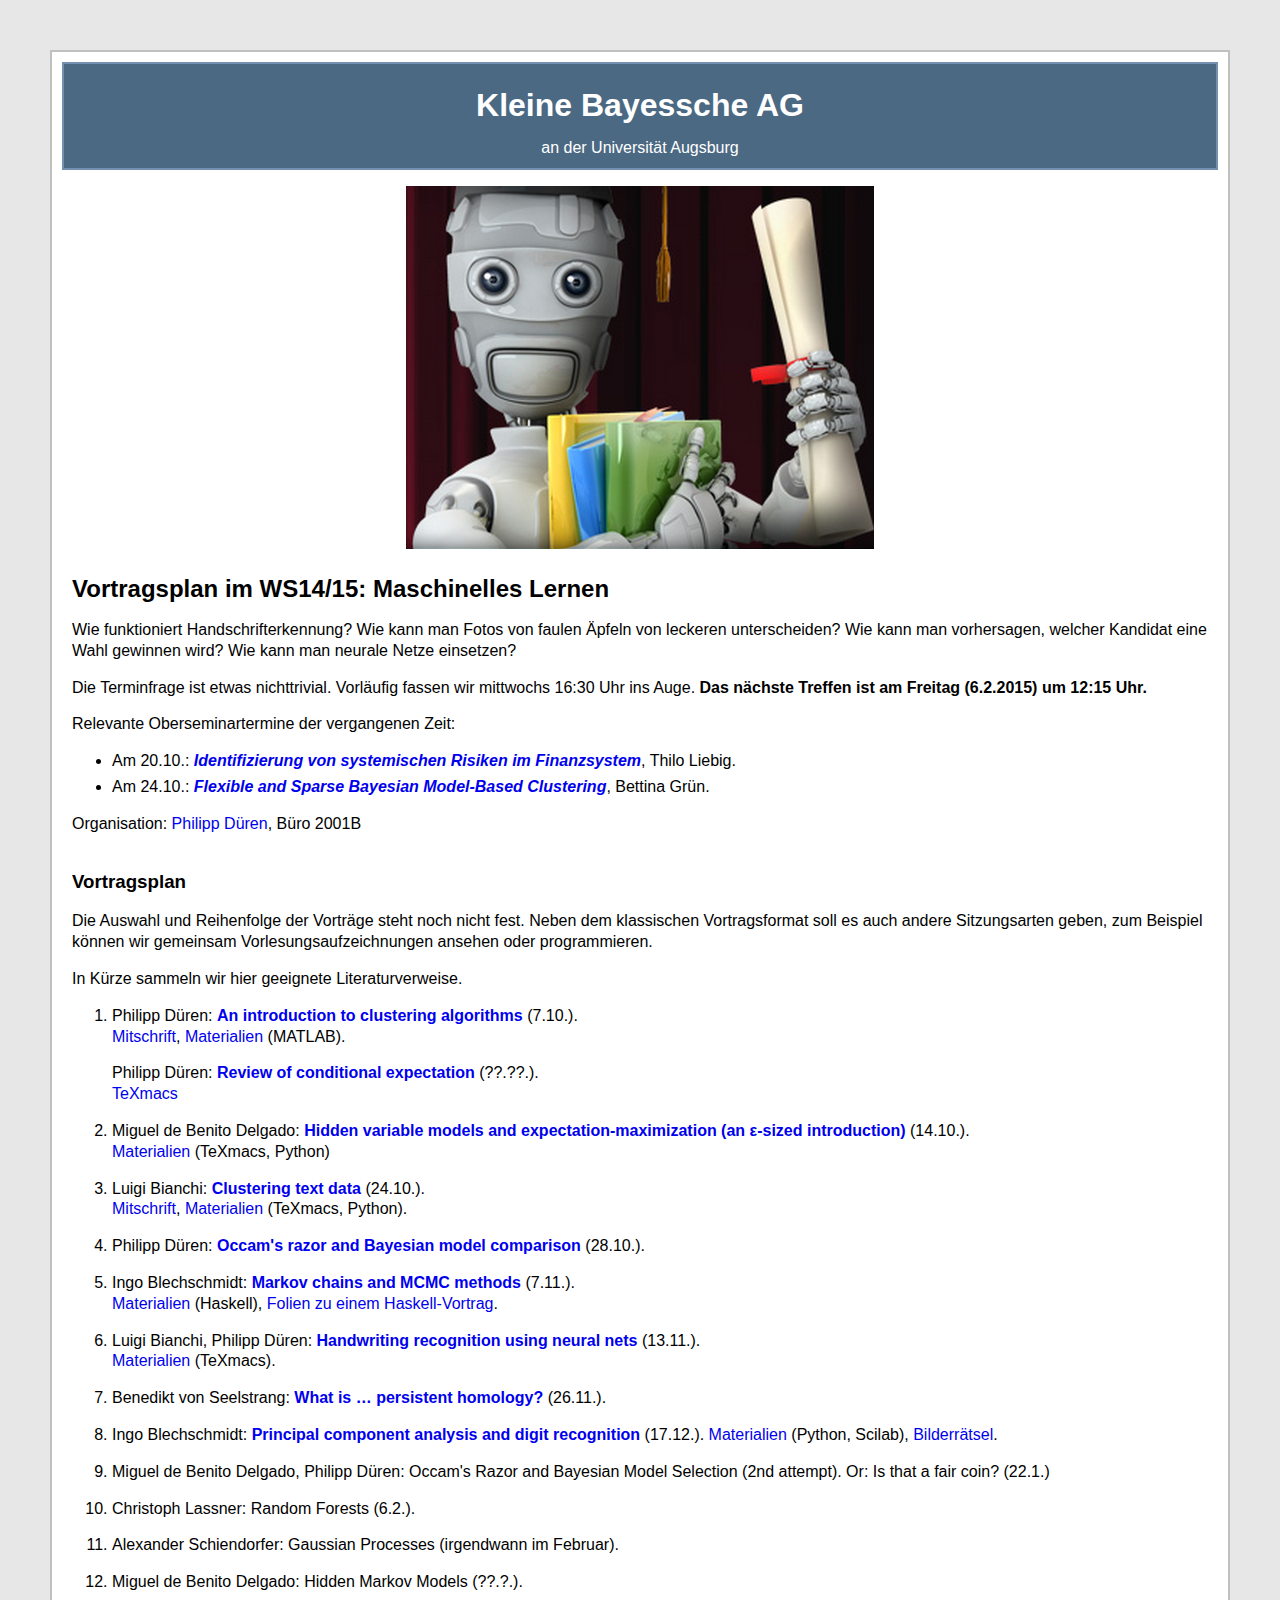
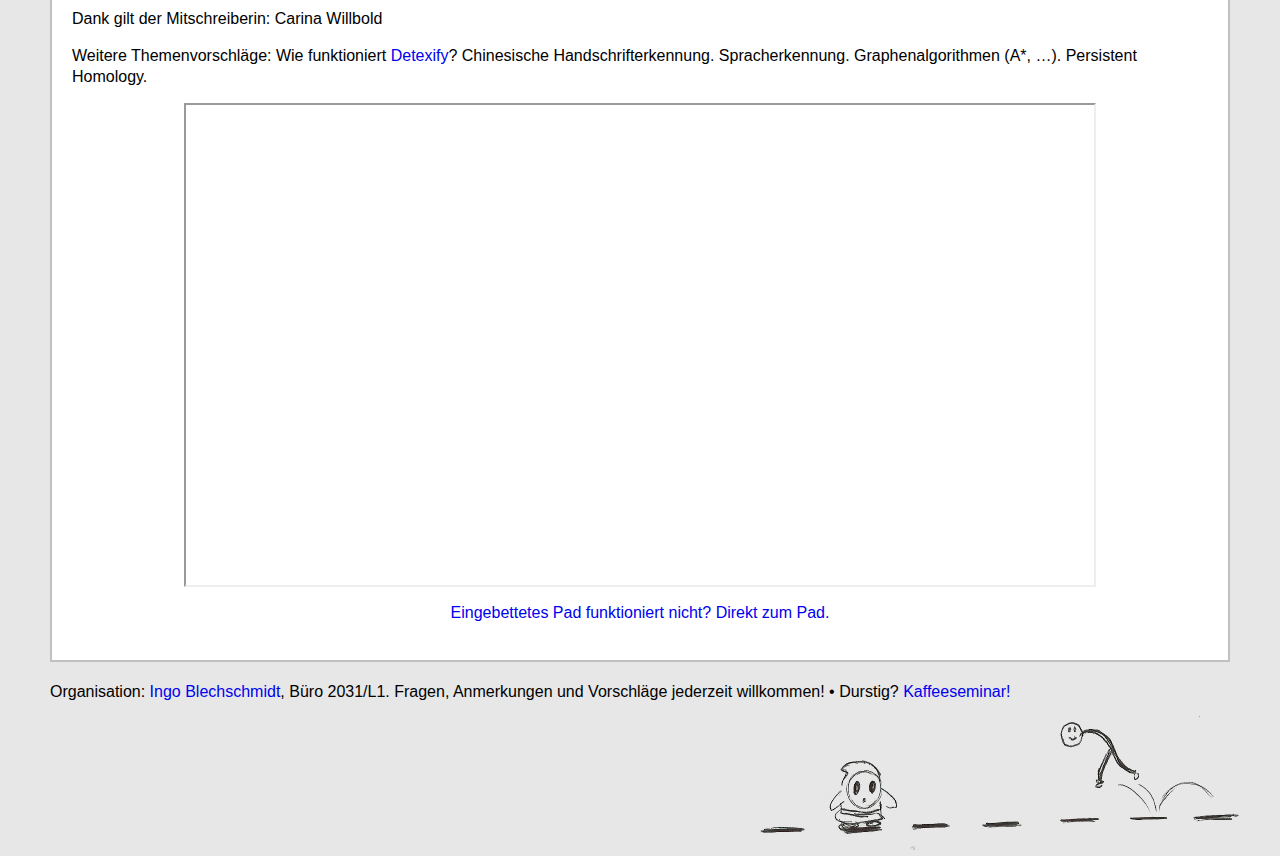
<file: index-4.html>
<!DOCTYPE html PUBLIC "-//W3C//DTD XHTML 1.0 Transitional//EN" "http://www.w3.org/TR/xhtml1/DTD/xhtml1-transitional.dtd">
<html xmlns="http://www.w3.org/1999/xhtml">
<head>
<title>Kleine Bayessche AG</title>

<link type="text/css" rel="stylesheet" href="style-bag.css" />
</head>

<body>

<div class="page">
  <div id="header">
    <h1>Kleine Bayessche AG</h1>

    an der Universität Augsburg
  </div>

  <div style="text-align: center; padding-top: 1em">
    <img src="machine-learning.jpeg" style="width: 468px; height: 363px"
    alt="&quot;Image from Machine Learning on Coursera by Andrew NG, you should totally enroll if you know some college CS/maths and dream of touching the stars.&quot; &ndash; The Wannabe Scientist"
    title="&quot;Image from Machine Learning on Coursera by Andrew NG, you should totally enroll if you know some college CS/maths and dream of touching the stars.&quot; &ndash; The Wannabe Scientist"
    /></a>
  </div>

  <div class="body">
    <h2 class="noskip">Vortragsplan im WS14/15: Maschinelles Lernen</h2>

    <p>Wie funktioniert Handschrifterkennung? Wie kann man Fotos von faulen
    Äpfeln von leckeren unterscheiden? Wie kann man vorhersagen, welcher
    Kandidat eine Wahl gewinnen wird? Wie kann man neurale Netze einsetzen?
    </p>

    <p>Die Terminfrage ist etwas nichttrivial. Vorläufig fassen wir mittwochs
    16:30 Uhr ins Auge. <strong>Das nächste Treffen ist am Freitag
    (6.2.2015) um 12:15 Uhr.</strong></p>

    <p>Relevante Oberseminartermine der vergangenen Zeit:</p>
    <ul>
    <li><p>Am 20.10.: <em><a
    href="http://www.math.uni-augsburg.de/Math-Net/VK/docs/2014/10/20_Mo_42_00.html">Identifizierung
    von systemischen Risiken im Finanzsystem</a></em>, Thilo Liebig.</p></li>
    <li><p>Am 24.10.: <em><a
    href="http://www.math.uni-augsburg.de/Math-Net/VK/docs/2014/10/24_Fr_42_00.html">Flexible
    and Sparse Bayesian Model-Based Clustering</a></em>, Bettina Grün.</p></li>
    </ul>

    <p>Organisation: <a
    href="mailto:philipp.dueren@gmail.com">Philipp Düren</a>, Büro
    2001B</p>

    <h3>Vortragsplan</h3>
    <p>Die Auswahl und Reihenfolge der Vorträge steht noch nicht fest.
    Neben dem klassischen Vortragsformat soll es auch andere Sitzungsarten
    geben, zum Beispiel können wir gemeinsam Vorlesungsaufzeichnungen ansehen
    oder programmieren.</p>
    <p>In Kürze sammeln wir hier geeignete Literaturverweise.</p>
    <ol>
      <li><p>
        Philipp Düren:
        <a href="skript4/01-cluster/skript.pdf">An introduction to clustering algorithms</a> (7.10.).<br />
        <a href="skript4/01-cluster/mitschrift.pdf">Mitschrift</a>,
        <a href="skript4/01-cluster/">Materialien</a> (MATLAB).
      </p><p>
        Philipp Düren:
        <a href="skript4/0x-conditional-expectation/ConditionalExpectation.pdf">Review
        of conditional expectation</a> (??.??.).<br />
        <a href="skript4/0x-conditional-expectation/ConditionalExpectation.tm">TeXmacs</a>
      </p></li>
      <li><p>
        Miguel de Benito Delgado:
        <a href="skript4/02-expectation-maximization/EM-Notes.pdf">Hidden variable
      models and expectation-maximization (an ε-sized introduction)</a> (14.10.).<br />
        <a href="skript4/02-expectation-maximization/">Materialien</a> (TeXmacs, Python)
      </p></li>
      <li><p>
        Luigi Bianchi:
        <a href="skript4/03-clustering-text-data/clusterdata.pdf">Clustering text data</a> (24.10.).<br />
        <a href="skript4/03-clustering-text-data/mitschrift.pdf">Mitschrift</a>,
        <a href="skript4/03-clustering-text-data/">Materialien</a> (TeXmacs, Python).
      </p></li>
      <li><p>
        Philipp Düren:
        <a href="skript4/04-occams-razor/mitschrift.pdf">Occam's razor and Bayesian model comparison</a> (28.10.).
      </p></li>
      <li><p>
        Ingo Blechschmidt:
        <a href="skript4/05-markov-chains/slides.pdf">Markov chains and MCMC methods</a> (7.11.).<br />
        <a href="skript4/05-markov-chains/">Materialien</a> (Haskell),
        <a href="https://github.com/iblech/vortrag-haskell/raw/master/folien.pdf">Folien
        zu einem Haskell-Vortrag</a>.
      </p></li>
      <li><p>
        Luigi Bianchi, Philipp Düren:
        <a href="skript4/06-neural-networks/NeuralNetworkBackProp.pdf">Handwriting
        recognition using neural nets</a> (13.11.).<br />
        <a href="skript4/06-neural-networks/NeuralNetworkBackProp.tm">Materialien</a>
        (TeXmacs).
      </p></li>
      <li><p>
        Benedikt von Seelstrang:
        <a href="skript4/07-persistent-homology/mitschrift.pdf">What is
        &hellip; persistent homology?</a> (26.11.).
      </p></li>
      <li><p>
        Ingo Blechschmidt:
        <a href="skript4/08-principal-component-analysis/slides.pdf">Principal
        component analysis and digit recognition</a> (17.12.).
        <a href="skript4/08-principal-component-analysis/">Materialien</a> (Python, Scilab),
        <a href="http://speicherleck.de/iblech/stuff/pca-images.pdf">Bilderrätsel</a>.
      </p></li>
      <li><p>
        Miguel de Benito Delgado, Philipp Düren:
        Occam's Razor and Bayesian Model Selection (2nd attempt). Or: Is that a
        fair coin? (22.1.)
      </p></li>
      <li><p>
        Christoph Lassner:
        Random Forests (6.2.).
      </p></li>
      <li><p>
        Alexander Schiendorfer:
        Gaussian Processes (irgendwann im Februar).
      </p></li>
      <li><p>
        Miguel de Benito Delgado:
        Hidden Markov Models (??.?.).
      </p></li>
    </ol>
    <p>Dank gilt der Mitschreiberin: Carina Willbold</p>
    <p>Weitere Themenvorschläge: Wie funktioniert <a
    href="http://detexify.kirelabs.org/classify.html">Detexify</a>?
    Chinesische Handschrifterkennung. Spracherkennung.
    Graphenalgorithmen (A*, &hellip;). Persistent Homology.</p>

    <div style="width: 100%; text-align: center">
      <iframe name="embed_readwrite"
      src="http://etherpad.wikimedia.org/p/bag-planung?showControls=true&amp;showChat=true&amp;showLineNumbers=false&amp;useMonospaceFont=false" style="width: 80%; height: 30em;"></iframe>
      <p><a href="http://etherpad.wikimedia.org/p/bag-planung">Eingebettetes
      Pad funktioniert nicht? Direkt zum Pad.</a></p>
    </div>
  </div>
</div>

<p style="margin: -30px 50px 0px 50px">Organisation: <a
href="mailto:iblech@web.de">Ingo Blechschmidt</a>, Büro 2031/L1. Fragen,
Anmerkungen und Vorschläge jederzeit willkommen! &bull;
Durstig? <a href="http://kaffeeseminar.speicherleck.de/">Kaffeeseminar!</a></p>

<div style="float: right">
  <img src="lambda-klein.png" style="width: 587px; height: 153px" alt="Haskell
  macht Spaß" />
</div>

</body>
</html>
</file>
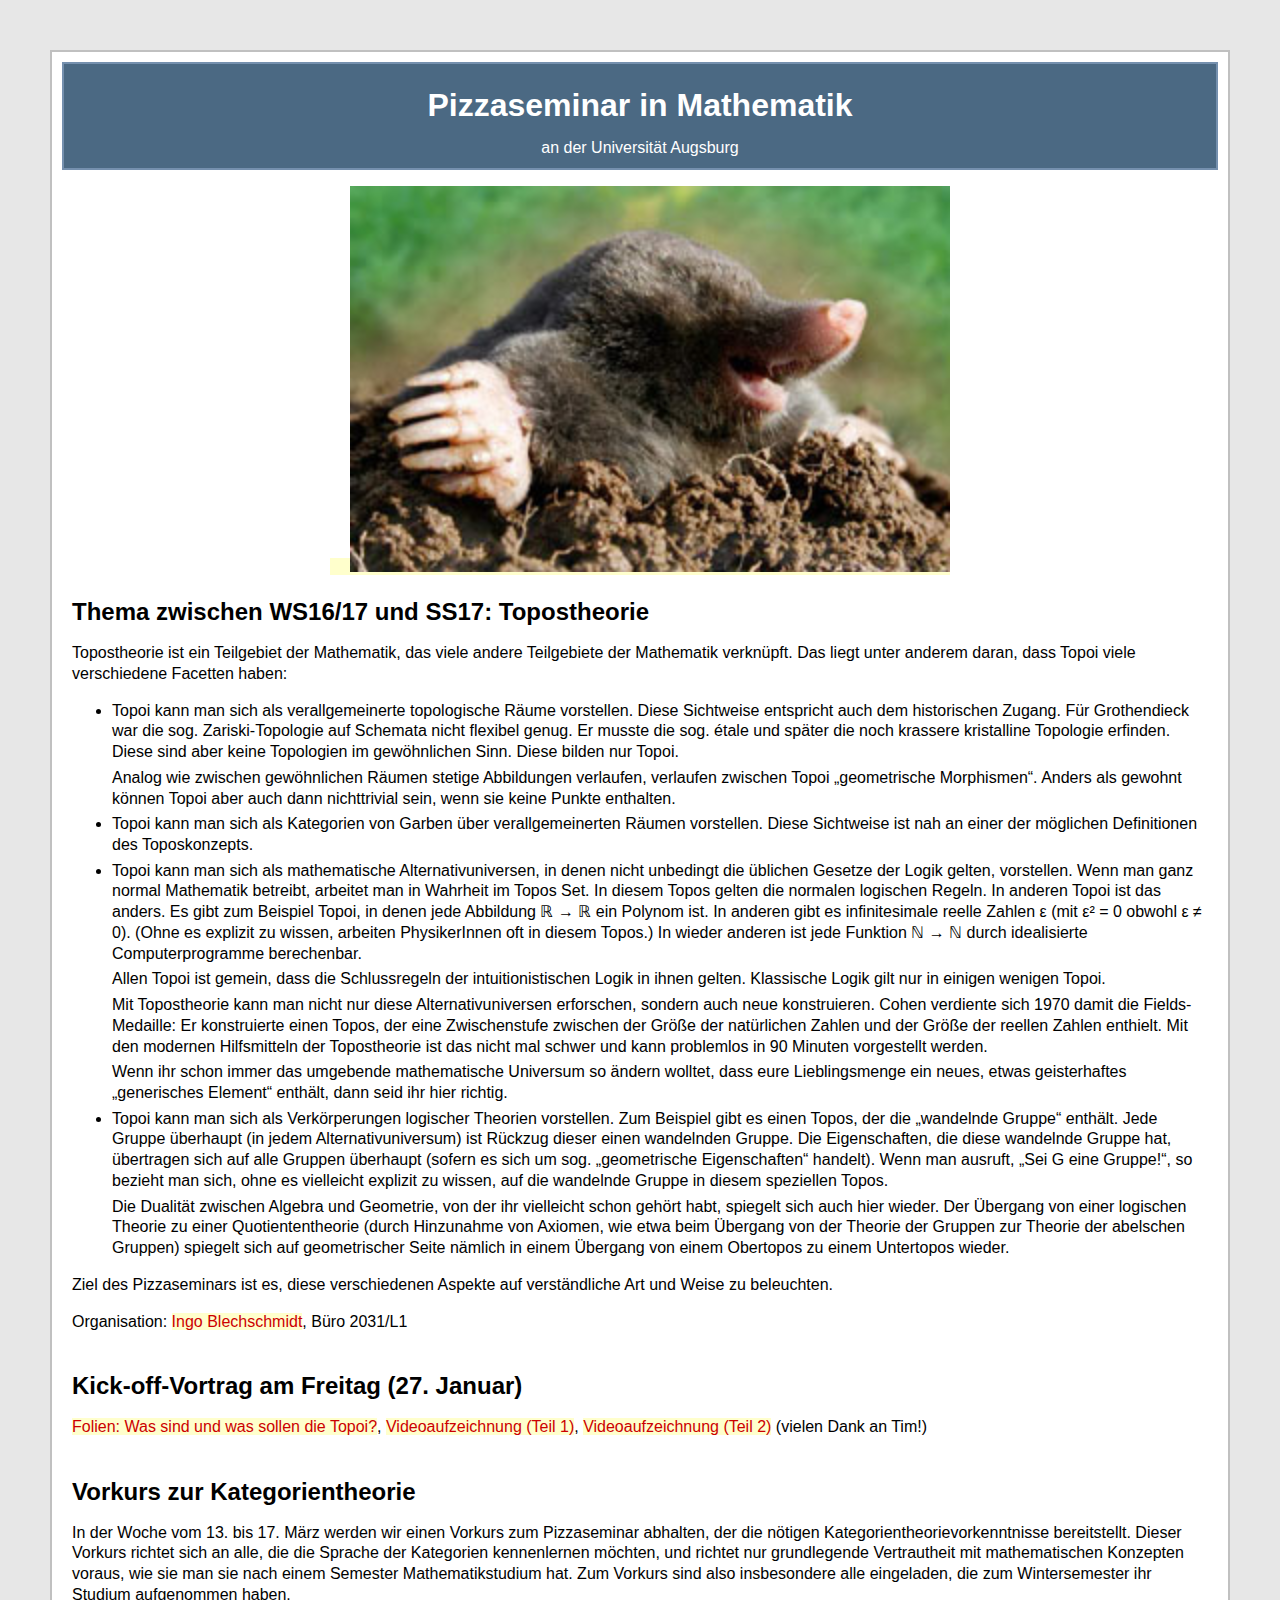
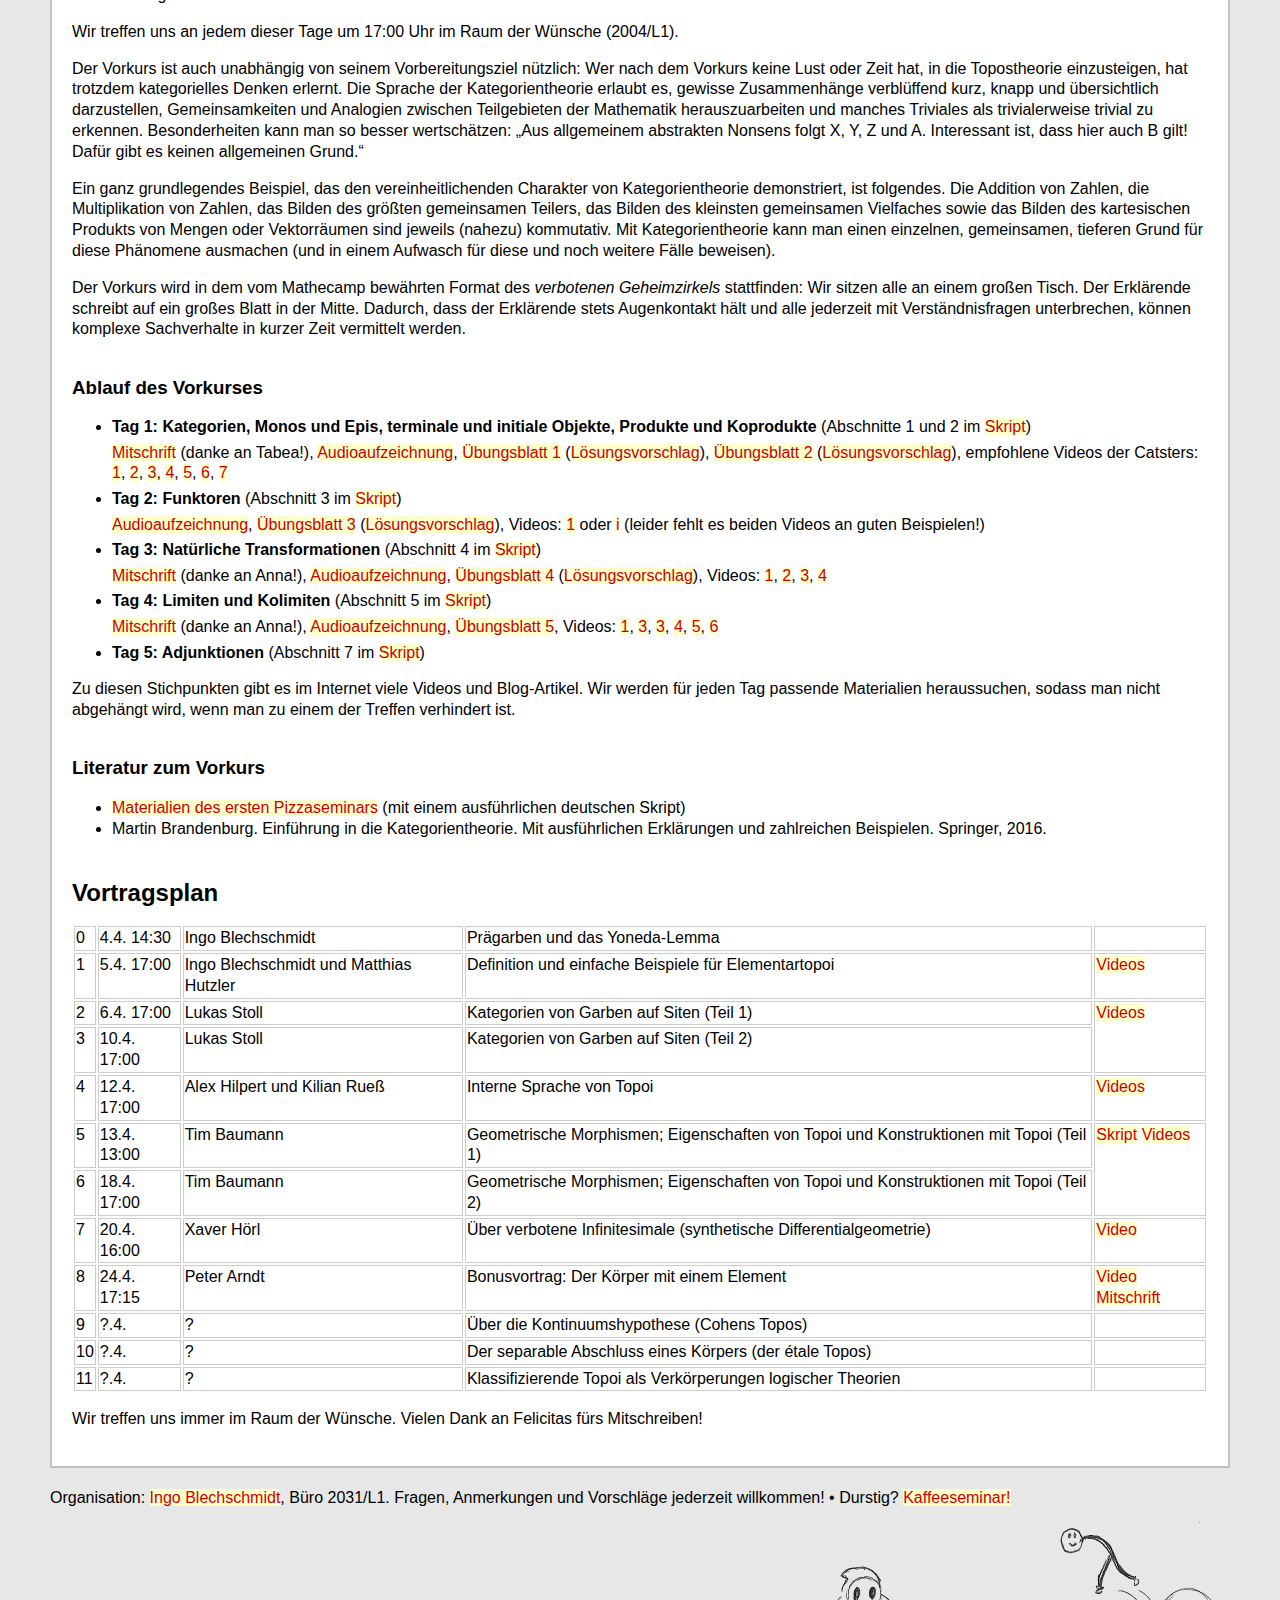
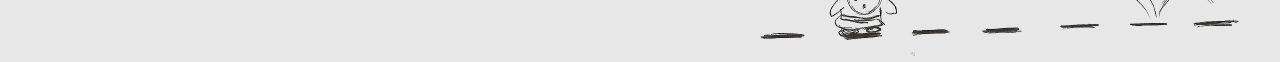
<file: index-5.html>
<!DOCTYPE html PUBLIC "-//W3C//DTD XHTML 1.0 Transitional//EN" "http://www.w3.org/TR/xhtml1/DTD/xhtml1-transitional.dtd">
<html xmlns="http://www.w3.org/1999/xhtml">
<head>
<title>Topostheorie</title>

<link type="text/css" rel="stylesheet" href="style.css" />
</head>

<body>

<div class="page">
  <div id="header">
    <h1>Pizzaseminar in Mathematik</h1>

    an der Universität Augsburg
  </div>

  <div style="text-align: center; padding-top: 1em">
    <a href="http://www.paxala.com/el-topo/"><img src="topo.jpeg"
    style="padding-left: 20px; width: 600px; height: 386px"
    alt="Topoi haben nur eine Namensähnlichkeit mit Maulwürfen." /></a>
  </div>

  <div class="body">
    <h2 class="noskip">Thema zwischen WS16/17 und SS17: Topostheorie</h2>

    <p>Topostheorie ist ein Teilgebiet der Mathematik, das viele
    andere Teilgebiete der Mathematik verknüpft. Das liegt unter anderem
    daran, dass Topoi viele verschiedene Facetten haben:</p>
    <ul>
    <li><p>Topoi kann man sich als verallgemeinerte topologische Räume
    vorstellen. Diese Sichtweise entspricht auch dem historischen Zugang.
    Für Grothendieck war die sog. Zariski-Topologie auf Schemata nicht
    flexibel genug. Er musste die sog. étale und später die noch krassere
    kristalline Topologie erfinden. Diese sind aber keine Topologien im
    gewöhnlichen Sinn. Diese bilden nur Topoi.</p>
    <p>Analog wie zwischen gewöhnlichen Räumen stetige Abbildungen verlaufen,
    verlaufen zwischen Topoi „geometrische Morphismen“. Anders als gewohnt
    können Topoi aber auch dann nichttrivial sein, wenn sie keine Punkte
    enthalten.</p></li>
    <li><p>Topoi kann man sich als Kategorien von Garben über verallgemeinerten
    Räumen vorstellen. Diese Sichtweise ist nah an einer der möglichen
    Definitionen des Toposkonzepts.</p></li>
    <li><p>Topoi kann man sich als mathematische Alternativuniversen, in denen
    nicht unbedingt die üblichen Gesetze der Logik gelten, vorstellen.
    Wenn man ganz normal Mathematik betreibt, arbeitet man in Wahrheit im
    Topos Set. In diesem Topos gelten die normalen logischen Regeln.
    In anderen Topoi ist das anders. Es gibt zum Beispiel Topoi, in denen
    jede Abbildung ℝ&nbsp;→&nbsp;ℝ ein Polynom ist. In anderen gibt es infinitesimale
    reelle Zahlen ε (mit ε²&nbsp;=&nbsp;0 obwohl ε ≠ 0). (Ohne
    es explizit zu wissen, arbeiten PhysikerInnen oft in diesem Topos.) In
    wieder anderen ist jede Funktion ℕ&nbsp;→&nbsp;ℕ durch idealisierte
    Computerprogramme berechenbar.</p>
    <p>Allen Topoi ist gemein, dass die Schlussregeln der intuitionistischen
    Logik in ihnen gelten. Klassische Logik gilt nur in einigen wenigen
    Topoi.</p>
    <p>Mit Topostheorie kann man nicht nur diese Alternativuniversen
    erforschen, sondern auch neue konstruieren. Cohen verdiente sich
    1970 damit die Fields-Medaille: Er konstruierte einen Topos, der eine
    Zwischenstufe zwischen der Größe der natürlichen Zahlen und der Größe
    der reellen Zahlen enthielt. Mit den modernen Hilfsmitteln der
    Topostheorie ist das nicht mal schwer und kann problemlos in 90
    Minuten vorgestellt werden.</p>
    <p>Wenn ihr schon immer das umgebende mathematische Universum so ändern
    wolltet, dass eure Lieblingsmenge ein neues, etwas geisterhaftes
    „generisches Element“ enthält, dann seid ihr hier richtig.</p></li>
    <li><p>Topoi kann man sich als Verkörperungen logischer Theorien vorstellen.
    Zum Beispiel gibt es einen Topos, der die „wandelnde Gruppe“ enthält.
    Jede Gruppe überhaupt (in jedem Alternativuniversum) ist Rückzug
    dieser einen wandelnden Gruppe. Die Eigenschaften, die diese wandelnde
    Gruppe hat, übertragen sich auf alle Gruppen überhaupt (sofern es sich
    um sog. „geometrische Eigenschaften“ handelt). Wenn man ausruft,
    „Sei G eine Gruppe!“, so bezieht man sich, ohne es vielleicht explizit
    zu wissen, auf die wandelnde Gruppe in diesem speziellen Topos.</p>
    <p>Die Dualität zwischen Algebra und Geometrie, von der ihr vielleicht
    schon gehört habt, spiegelt sich auch hier wieder. Der Übergang von
    einer logischen Theorie zu einer Quotiententheorie (durch Hinzunahme von
    Axiomen, wie etwa beim Übergang von der Theorie der Gruppen zur
    Theorie der abelschen Gruppen) spiegelt sich auf geometrischer Seite
    nämlich in einem Übergang von einem Obertopos zu einem Untertopos
    wieder.</p></li>
    </ul>
    <p>Ziel des Pizzaseminars ist es, diese verschiedenen Aspekte auf
    verständliche Art und Weise zu beleuchten.</p>
    <p>Organisation: <a
    href="mailto:iblech@web.de">Ingo Blechschmidt</a>, Büro
    2031/L1</p>

    <h2>Kick-off-Vortrag am Freitag (27. Januar)</h2>
    <p><a href="https://rawgit.com/iblech/mathezirkel-kurs/master/superturingmaschinen/was-sind-und-was-sollen-die-topoi.pdf">Folien: Was sind und was sollen die Topoi?</a>,
    <a href="https://www.youtube.com/watch?v=x_zOshutJvA">Videoaufzeichnung (Teil 1)</a>,
    <a href="https://www.youtube.com/watch?v=KOwjanJIsaM">Videoaufzeichnung (Teil 2)</a> (vielen Dank an Tim!)</p>

    <h2>Vorkurs zur Kategorientheorie</h2>
    <p>In der Woche vom 13. bis 17. März werden wir einen Vorkurs zum
    Pizzaseminar abhalten, der die nötigen Kategorientheorievorkenntnisse
    bereitstellt. Dieser Vorkurs richtet sich an alle, die die Sprache der
    Kategorien kennenlernen möchten, und richtet nur grundlegende Vertrautheit
    mit mathematischen Konzepten voraus, wie sie man sie nach einem Semester
    Mathematikstudium hat. Zum Vorkurs sind also insbesondere alle eingeladen,
    die zum Wintersemester ihr Studium aufgenommen haben.</p>
    <p>Wir treffen uns an jedem dieser Tage um 17:00 Uhr im Raum der Wünsche
    (2004/L1).</p>
    <p>Der Vorkurs ist auch unabhängig von seinem Vorbereitungsziel nützlich:
    Wer nach dem Vorkurs keine Lust oder Zeit hat, in die Topostheorie
    einzusteigen, hat trotzdem kategorielles Denken erlernt. Die Sprache der
    Kategorientheorie erlaubt es, gewisse Zusammenhänge verblüffend kurz,
    knapp und übersichtlich darzustellen, Gemeinsamkeiten und Analogien
    zwischen Teilgebieten der Mathematik herauszuarbeiten und manches
    Triviales als trivialerweise trivial zu erkennen. Besonderheiten kann
    man so besser wertschätzen: „Aus allgemeinem abstrakten Nonsens folgt X,
    Y, Z und A. Interessant ist, dass hier auch B gilt! Dafür gibt es keinen
    allgemeinen Grund.“</p>
    <p>Ein ganz grundlegendes Beispiel, das den vereinheitlichenden Charakter
    von Kategorientheorie demonstriert, ist folgendes. Die Addition von
    Zahlen, die Multiplikation von Zahlen, das Bilden des größten
    gemeinsamen Teilers, das Bilden des kleinsten gemeinsamen Vielfaches
    sowie das Bilden des kartesischen Produkts von Mengen oder Vektorräumen
    sind jeweils (nahezu) kommutativ. Mit Kategorientheorie kann man einen
    einzelnen, gemeinsamen, tieferen Grund für diese Phänomene ausmachen
    (und in einem Aufwasch für diese und noch weitere Fälle beweisen).</p>
    <p>Der Vorkurs wird in dem vom Mathecamp bewährten Format des
    <em>verbotenen Geheimzirkels</em> stattfinden: Wir sitzen alle an einem
    großen Tisch. Der Erklärende schreibt auf ein großes Blatt in der Mitte.
    Dadurch, dass der Erklärende stets Augenkontakt hält und alle jederzeit mit
    Verständnisfragen unterbrechen, können komplexe Sachverhalte in kurzer Zeit
    vermittelt werden.</p>

    <h3>Ablauf des Vorkurses</h3>
    <ul>
      <li><p><strong>Tag 1: Kategorien, Monos und Epis, terminale und initiale Objekte, Produkte und Koprodukte</strong> (Abschnitte 1 und 2 im <a href="https://pizzaseminar.speicherleck.de/skript1/pizzaseminar.pdf">Skript</a>)</p>
      <p><a href="skript5/tag1.pdf">Mitschrift</a> (danke an Tabea!), <a
      href="skript5/tag1.amr">Audioaufzeichnung</a>,
      <a href="pizzablaetter1/uebung01.pdf">Übungsblatt 1</a>
      (<a href="pizzablaetter1/loesung01.pdf">Lösungsvorschlag</a>),
      <a href="pizzablaetter1/uebung02.pdf">Übungsblatt 2</a>
      (<a href="pizzablaetter1/loesung02.pdf">Lösungsvorschlag</a>),
      empfohlene Videos der Catsters:
      <a href="https://www.youtube.com/watch?v=yeQcmxM2e5I&amp;index=1&amp;list=PLlGXNwjYhXYxKVa67r0pKuYufECy713bv">1</a>,
      <a href="https://www.youtube.com/watch?v=9vhWpOVPlIE&amp;index=2&amp;list=PLlGXNwjYhXYxKVa67r0pKuYufECy713bv">2</a>,
      <a href="https://www.youtube.com/watch?v=yaPwKu5fHqI&amp;index=3&amp;list=PLlGXNwjYhXYxKVa67r0pKuYufECy713bv">3</a>,
      <a href="https://www.youtube.com/watch?v=upCSDIO9pjc&amp;index=4&amp;list=PLlGXNwjYhXYxKVa67r0pKuYufECy713bv">4</a>,
      <a href="https://www.youtube.com/watch?v=BqRkULEhG40&amp;index=5&amp;list=PLlGXNwjYhXYxKVa67r0pKuYufECy713bv">5</a>,
      <a href="https://www.youtube.com/watch?v=TCQWHOUBwDE&amp;index=6&amp;list=PLlGXNwjYhXYxKVa67r0pKuYufECy713bv">6</a>,
      <a href="https://www.youtube.com/watch?v=n6nBgszToBE&amp;index=7&amp;list=PLlGXNwjYhXYxKVa67r0pKuYufECy713bv">7</a></p></li>
      <li><p><strong>Tag 2: Funktoren</strong>
      (Abschnitt 3 im <a href="https://pizzaseminar.speicherleck.de/skript1/pizzaseminar.pdf">Skript</a>)</p>
      <p><a href="skript5/tag2.amr">Audioaufzeichnung</a>,
      <a href="pizzablaetter1/uebung03.pdf">Übungsblatt 3</a>
      (<a href="pizzablaetter1/loesung03.pdf">Lösungsvorschlag</a>),
      Videos: <a href="https://www.youtube.com/watch?v=Rdw9mSXt2dw">1</a>
      oder <a href="https://www.youtube.com/watch?v=6s9GRMhMU5s">i</a>
      (leider fehlt es beiden Videos an guten Beispielen!)</p></li>
      <li><p><strong>Tag 3: Natürliche Transformationen</strong>
      (Abschnitt 4 im <a
      href="https://pizzaseminar.speicherleck.de/skript1/pizzaseminar.pdf">Skript</a>)</p>
      <p><a href="skript5/tag3.pdf">Mitschrift</a> (danke an Anna!),
      <a href="skript5/tag3.amr">Audioaufzeichnung</a>,
      <a href="pizzablaetter1/uebung04.pdf">Übungsblatt 4</a>
      (<a href="pizzablaetter1/loesung04.pdf">Lösungsvorschlag</a>),
      Videos:
      <a href="https://www.youtube.com/watch?v=FZSUwqWjHCU&amp;index=16&amp;list=PLlGXNwjYhXYxKVa67r0pKuYufECy713bv">1</a>,
      <a href="https://www.youtube.com/watch?v=XnrqHd39Cl0&amp;index=17&amp;list=PLlGXNwjYhXYxKVa67r0pKuYufECy713bv">2</a>,
      <a href="https://www.youtube.com/watch?v=EG5xUYXHFeU&amp;index=18&amp;list=PLlGXNwjYhXYxKVa67r0pKuYufECy713bv">3</a>,
      <a href="https://www.youtube.com/watch?v=fsfzEz6qAGQ&amp;index=19&amp;list=PLlGXNwjYhXYxKVa67r0pKuYufECy713bv">4</a></p></li>
      <li><p><strong>Tag 4: Limiten und Kolimiten</strong>
      (Abschnitt 5 im <a
      href="https://pizzaseminar.speicherleck.de/skript1/pizzaseminar.pdf">Skript</a>)</p>
      <p><a href="skript5/tag4.pdf">Mitschrift</a> (danke an Anna!),
      <a href="skript5/tag4.amr">Audioaufzeichnung</a>,
      <a href="pizzablaetter1/uebung05.pdf">Übungsblatt 5</a>,
      Videos:
      <a href="https://www.youtube.com/watch?v=g47V6qxKQNU&amp;index=10&amp;list=PLlGXNwjYhXYxKVa67r0pKuYufECy713bv">1</a>,
      <a href="https://www.youtube.com/watch?v=SpCyaNi257w&amp;index=11&amp;list=PLlGXNwjYhXYxKVa67r0pKuYufECy713bv">3</a>,
      <a href="https://www.youtube.com/watch?v=U3nzEUEnLKQ&amp;index=12&amp;list=PLlGXNwjYhXYxKVa67r0pKuYufECy713bv">3</a>,
      <a href="https://www.youtube.com/watch?v=7B4cawdLAPg&amp;index=13&amp;list=PLlGXNwjYhXYxKVa67r0pKuYufECy713bv">4</a>,
      <a href="https://www.youtube.com/watch?v=Ud_k4HFIogQ&amp;index=14&amp;list=PLlGXNwjYhXYxKVa67r0pKuYufECy713bv">5</a>,
      <a href="https://www.youtube.com/watch?v=9UOdrRF_pNc&amp;index=15&amp;list=PLlGXNwjYhXYxKVa67r0pKuYufECy713bv">6</a></p></li>
      <li><p><strong>Tag 5: Adjunktionen</strong>
      (Abschnitt 7 im <a
      href="https://pizzaseminar.speicherleck.de/skript1/pizzaseminar.pdf">Skript</a>)</p>
      </p></li>
    </ul>
    <p>Zu diesen Stichpunkten gibt es im Internet viele Videos und
    Blog-Artikel. Wir werden für jeden Tag passende Materialien heraussuchen,
    sodass man nicht abgehängt wird, wenn man zu einem der Treffen verhindert
    ist.</p>

    <h3>Literatur zum Vorkurs</h3>
    <ul>
      <li><a href="index-1.html">Materialien des ersten Pizzaseminars</a> (mit
      einem ausführlichen deutschen Skript)</li>
      <li>Martin Brandenburg. Einführung in die Kategorientheorie. Mit
      ausführlichen Erklärungen und zahlreichen Beispielen. Springer,
      2016.</li>
    </ul>
    
    <h2>Vortragsplan</h2>
    <table>
    <tr> <td>0</td> <td>4.4. 14:30</td> <td>Ingo Blechschmidt</td> <td>Prägarben und das Yoneda-Lemma</td> <td></td> </tr>
    <tr> <td>1</td> <td>5.4. 17:00</td> <td>Ingo Blechschmidt und Matthias Hutzler</td> <td>Definition und einfache Beispiele für Elementartopoi</td> <td><a href="https://www.youtube.com/playlist?list=PLdBEp2uNSO4y1NUatyf6Or_KF-WuFfhCT">Videos</a></td> </tr>
    <tr> <td>2</td> <td>6.4. 17:00</td> <td>Lukas Stoll</td> <td>Kategorien von Garben auf Siten (Teil 1)</td> <td rowspan="2"><a href="https://www.youtube.com/playlist?list=PLdBEp2uNSO4zItSLBLeJNXWtVKW2BMz9d">Videos</a></td> </tr>
    <tr> <td>3</td> <td>10.4. 17:00</td> <td>Lukas Stoll</td> <td>Kategorien von Garben auf Siten (Teil 2)</td> </tr>
    <tr> <td>4</td> <td>12.4. 17:00</td> <td>Alex Hilpert und Kilian Rueß</td> <td>Interne Sprache von Topoi</td> <td><a href="https://www.youtube.com/playlist?list=PLdBEp2uNSO4wdQ2xvUh1U8tp1gVthn4pc">Videos</a></td> </tr>
    <tr> <td>5</td> <td>13.4. 13:00</td> <td>Tim Baumann</td> <td>Geometrische Morphismen; Eigenschaften von Topoi und Konstruktionen mit Topoi (Teil 1)</td> <td rowspan="2"><a href="https://rawgit.com/timjb/presentations/gh-pages/pizzaseminar-topostheorie/vortrag.pdf">Skript</a> <a href="https://www.youtube.com/playlist?list=PLdBEp2uNSO4yms242FbTEXitFkXs1hCpO">Videos</a></td> </tr>
    <tr> <td>6</td> <td>18.4. 17:00</td> <td>Tim Baumann</td> <td>Geometrische Morphismen; Eigenschaften von Topoi und Konstruktionen mit Topoi (Teil 2)</td> </tr>
    <tr> <td>7</td> <td>20.4. 16:00</td> <td>Xaver Hörl</td> <td>Über verbotene Infinitesimale (synthetische Differentialgeometrie)</td> <td><a href="https://www.youtube.com/watch?v=orB8oRCMydA">Video</a></td> </tr>
    <tr> <td>8</td> <td>24.4. 17:15</td> <td>Peter Arndt</td> <td>Bonusvortrag: Der Körper mit einem Element</td> <td><a href="https://www.youtube.com/watch?v=a1ojF90SzoY">Video</a> <a href="skript5/koerper-mit-einem-element.pdf">Mitschrift</a></td> </tr>
    <tr> <td>9</td> <td>?.4.</td> <td>?</td> <td>Über die Kontinuumshypothese (Cohens Topos)</td> <td></td> </tr>
    <tr> <td>10</td> <td>?.4.</td> <td>?</td> <td>Der separable Abschluss eines Körpers (der étale Topos)</td> <td></td> </tr>
    <tr> <td>11</td> <td>?.4.</td> <td>?</td> <td>Klassifizierende Topoi als Verkörperungen logischer Theorien</td> <td></td> </tr>
    </table>
    <p>Wir treffen uns immer im Raum der Wünsche. Vielen Dank an Felicitas fürs Mitschreiben!</p>
  </div>
</div>

<p style="margin: -30px 50px 0px 50px">Organisation: <a
href="mailto:iblech@web.de">Ingo Blechschmidt</a>, Büro 2031/L1. Fragen,
Anmerkungen und Vorschläge jederzeit willkommen! &bull;
Durstig? <a href="http://kaffeeseminar.speicherleck.de/">Kaffeeseminar!</a></p>

<div style="float: right">
  <img src="lambda-klein.png" style="width: 587px; height: 153px" alt="Haskell
  macht Spaß" />
</div>

</body>
</html>
</file>
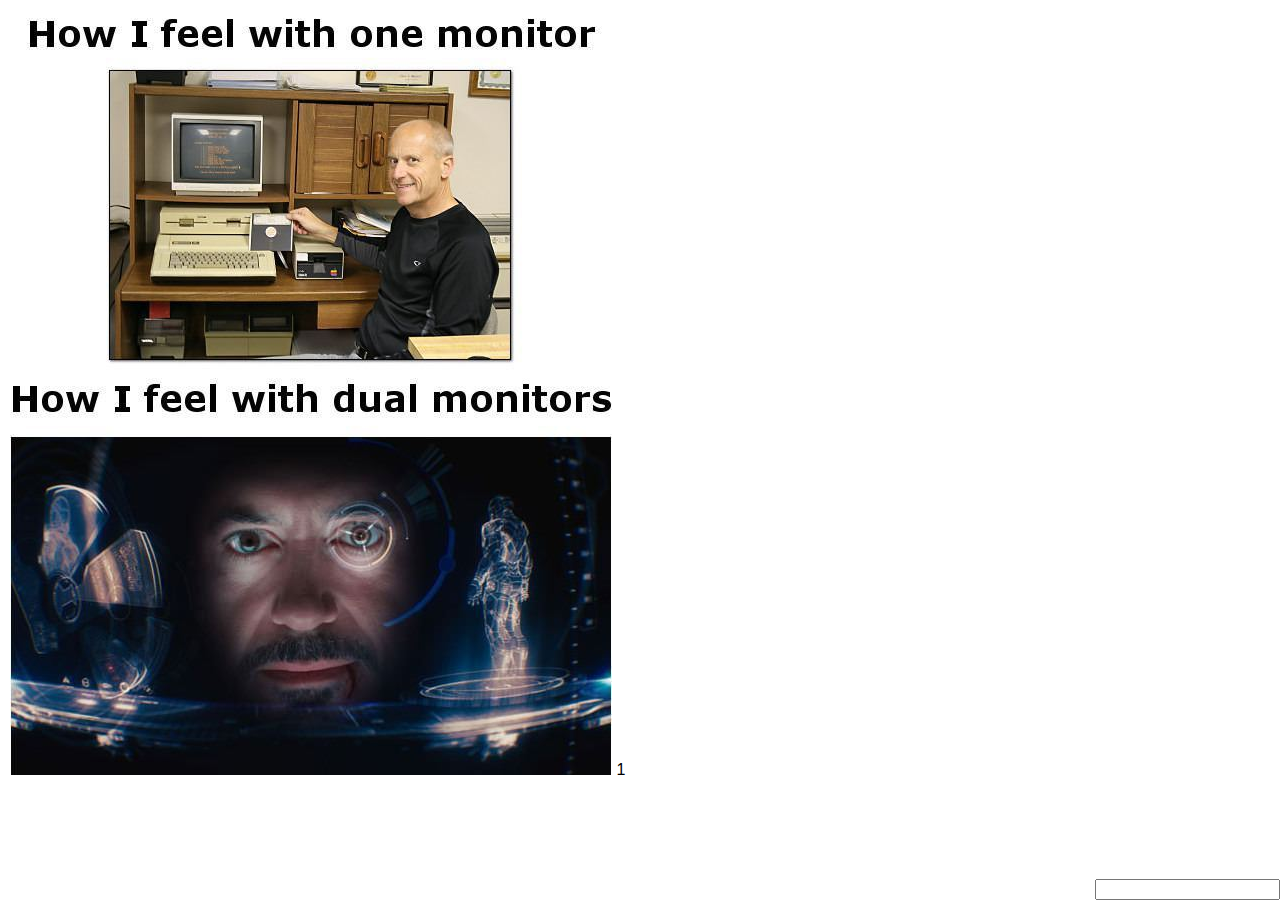
<file: singulaerwertzerlegung/slideshow.html>
<!DOCTYPE html PUBLIC "-//W3C//DTD XHTML 1.0 Transitional//EN" "http://www.w3.org/TR/xhtml1/DTD/xhtml1-transitional.dtd">
<html xmlns="http://www.w3.org/1999/xhtml">
<head>
<meta http-equiv="Content-Type" content="text/html; charset=UTF-8" />
<title>Niedrig-Rang-Approximation</title>

<style type="text/css" media="screen">
  body {
    background: #fff;
    font-family: Verdana, sans-serif;
    font-size: 1em;
    line-height: 1.3em;
    margin: 10px;
  }
  #page { background: #ffffff; margin: 50px; border: 2px solid #c0c0c0; padding: 10px; }
  #header { background: #4b6983; border: 2px solid #7590ae; text-align: center; padding: 10px; color: #ffffff; }
  #header h1 { color: #ffffff; }
  #body { padding: 10px; }

  th { text-align: right; }
</style>
</head>

<body>

<script type="text/javascript">//<![CDATA[
    basepath  = 'broken';
    num       = 1;
    maxNum    = 50;
    maxDigits = 2;

    function updateImage() {
        str = num.toString();
        while(str.length < maxDigits)
          str = '0' + str;
        document.getElementById('image').setAttribute('src', basepath + '-' + str + '.png');
        document.getElementById('number').innerText = num;
    }

    document.getElementsByTagName("body")[0].addEventListener("keypress", function (ev) {
        var key = String.fromCharCode(ev.which);
        if(key == '0')   num = num + 1;
        if(key == '1')   num = num - 1;
        if(num < 1)      num = 1;
        if(num > maxNum) num = maxNum;
        updateImage();
    });
</script>

<img src="broken.png" id="image" />
<span id="number"></span>

<div style="position: absolute; bottom: 0; right: 0">
  <input id="basepath" type="text" onchange="basepath = this.value; num = 1; updateImage(); return true;" />
</div>

<script type="text/javascript">//<![CDATA[
    updateImage();
//]]
</script>

</body>
</html>
</file>
<file: style.css>
body {
  background: #e7e7e7;
  font-family: Verdana, sans-serif;
  font-size: 1em;
  line-height: 1.3em;
  margin: 0 auto;
}
.page { background: #ffffff; margin: 50px; border: 2px solid #c0c0c0; padding: 10px; }
#header { background: #4b6983; border: 2px solid #7590ae; text-align: center; padding: 10px; color: #ffffff; }
#header h1 { color: #ffffff; }
.body { padding: 10px; }
a:link { text-decoration: none; color: #C00; background: #ffc; }
a:visited { text-decoration: none; color: #500; background: #ffc; }
a:active { text-decoration: none; color: #F00; background: #FC0; }
a:hover { text-decoration: none; color: #C00; background: #FC0; }
h2 { padding-top: 1em; }
h3 { padding-top: 1em; }
.noskip { padding-top: 0em; }
ul p { margin-top: 0.3em; margin-bottom: 0.3em; }

td { border: 1px solid #ccc; vertical-align: top; }

.descr { color: #444; }

dt { font-weight: bold; }
</file>
<file: style-bag.css>
body {
  background: #e7e7e7;
  font-family: Verdana, sans-serif;
  font-size: 1em;
  line-height: 1.3em;
  margin: 0 auto;
  width: 80em;
}
.page { background: #ffffff; margin: 50px; border: 2px solid #c0c0c0; padding: 10px; }
#header { background: #4b6983; border: 2px solid #7590ae; text-align: center; padding: 10px; color: #ffffff; }
#header h1 { color: #ffffff; }
.body { padding: 10px; }
li a:first-child { font-weight: bold; }
a:link { text-decoration: none; }
a:visited { text-decoration: none; }
a:active { text-decoration: none; }
a:hover { text-decoration: none; }
h2 { padding-top: 1em; }
h3 { padding-top: 1em; }
.noskip { padding-top: 0em; }
ul p { margin-top: 0.3em; margin-bottom: 0.3em; }

td { border: 1px solid #ccc; vertical-align: top; }

.descr { color: #444; }

dt { font-weight: bold; }
</file>
